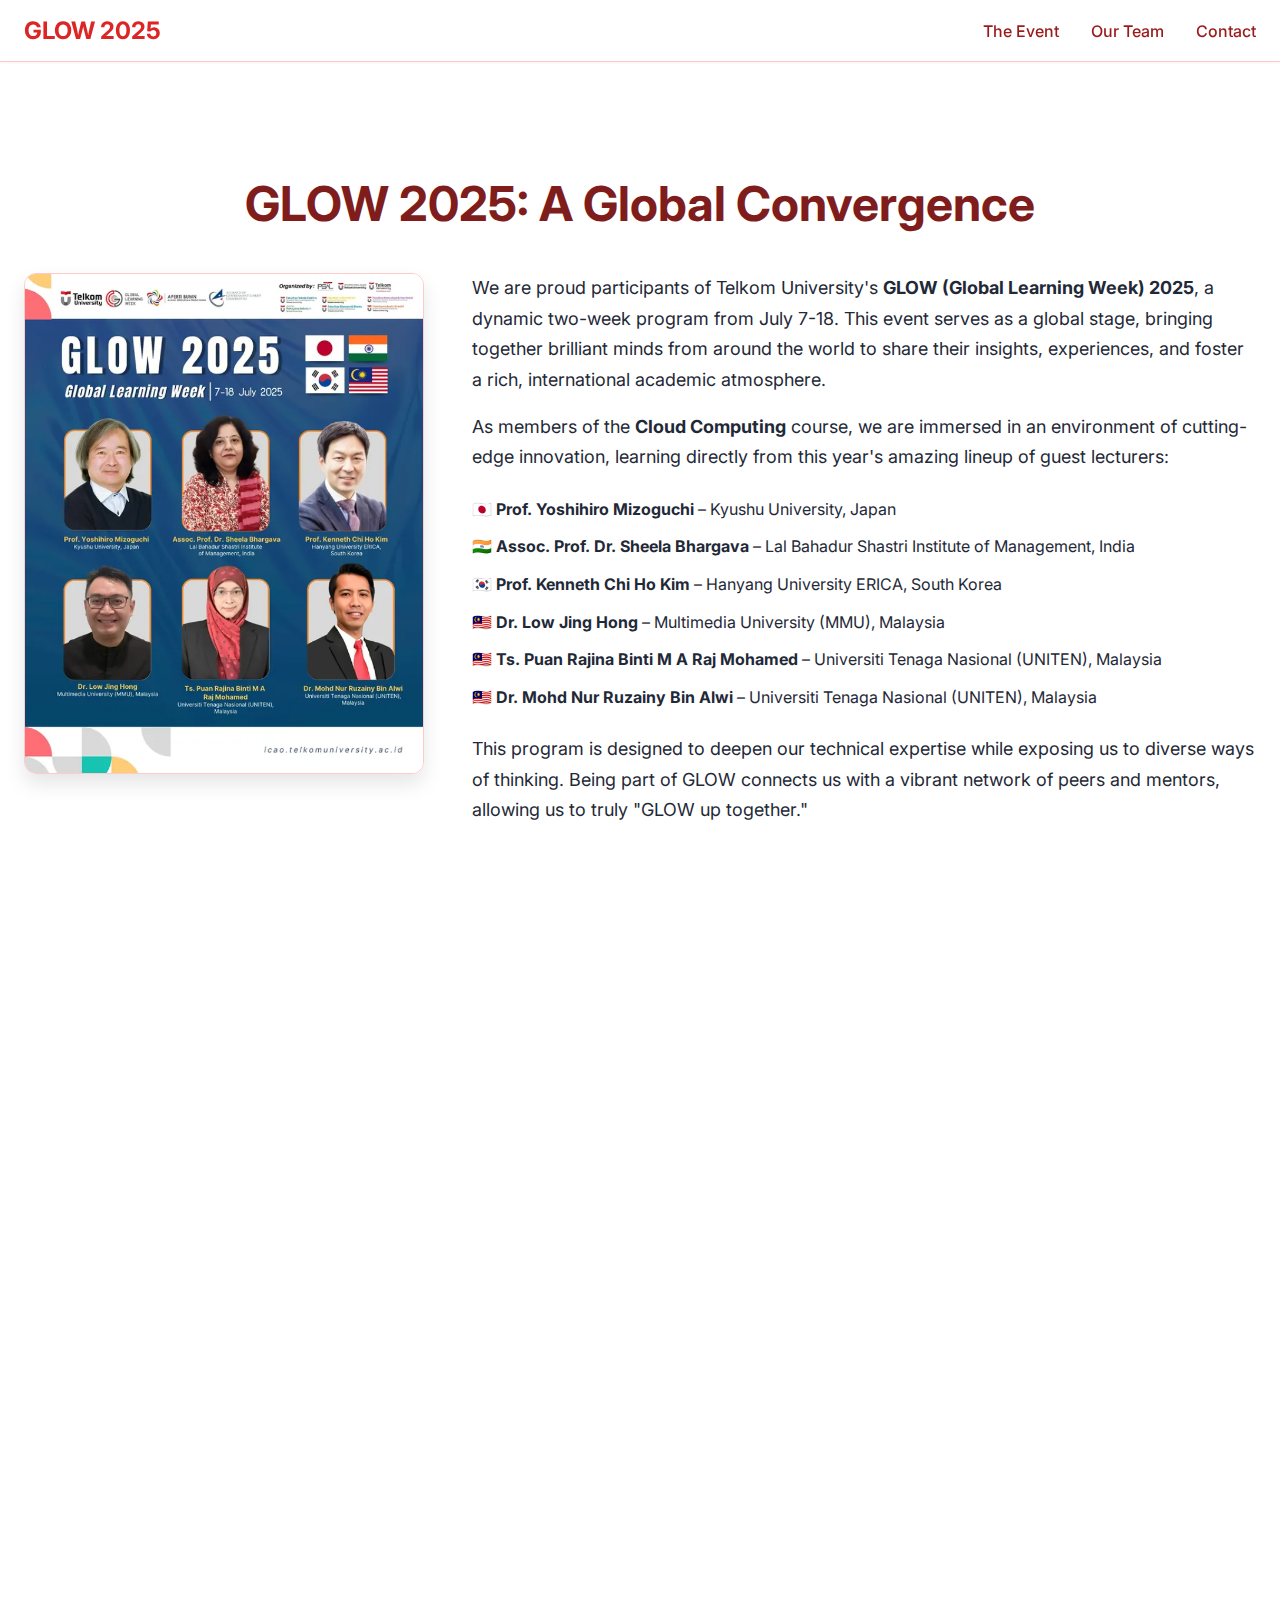
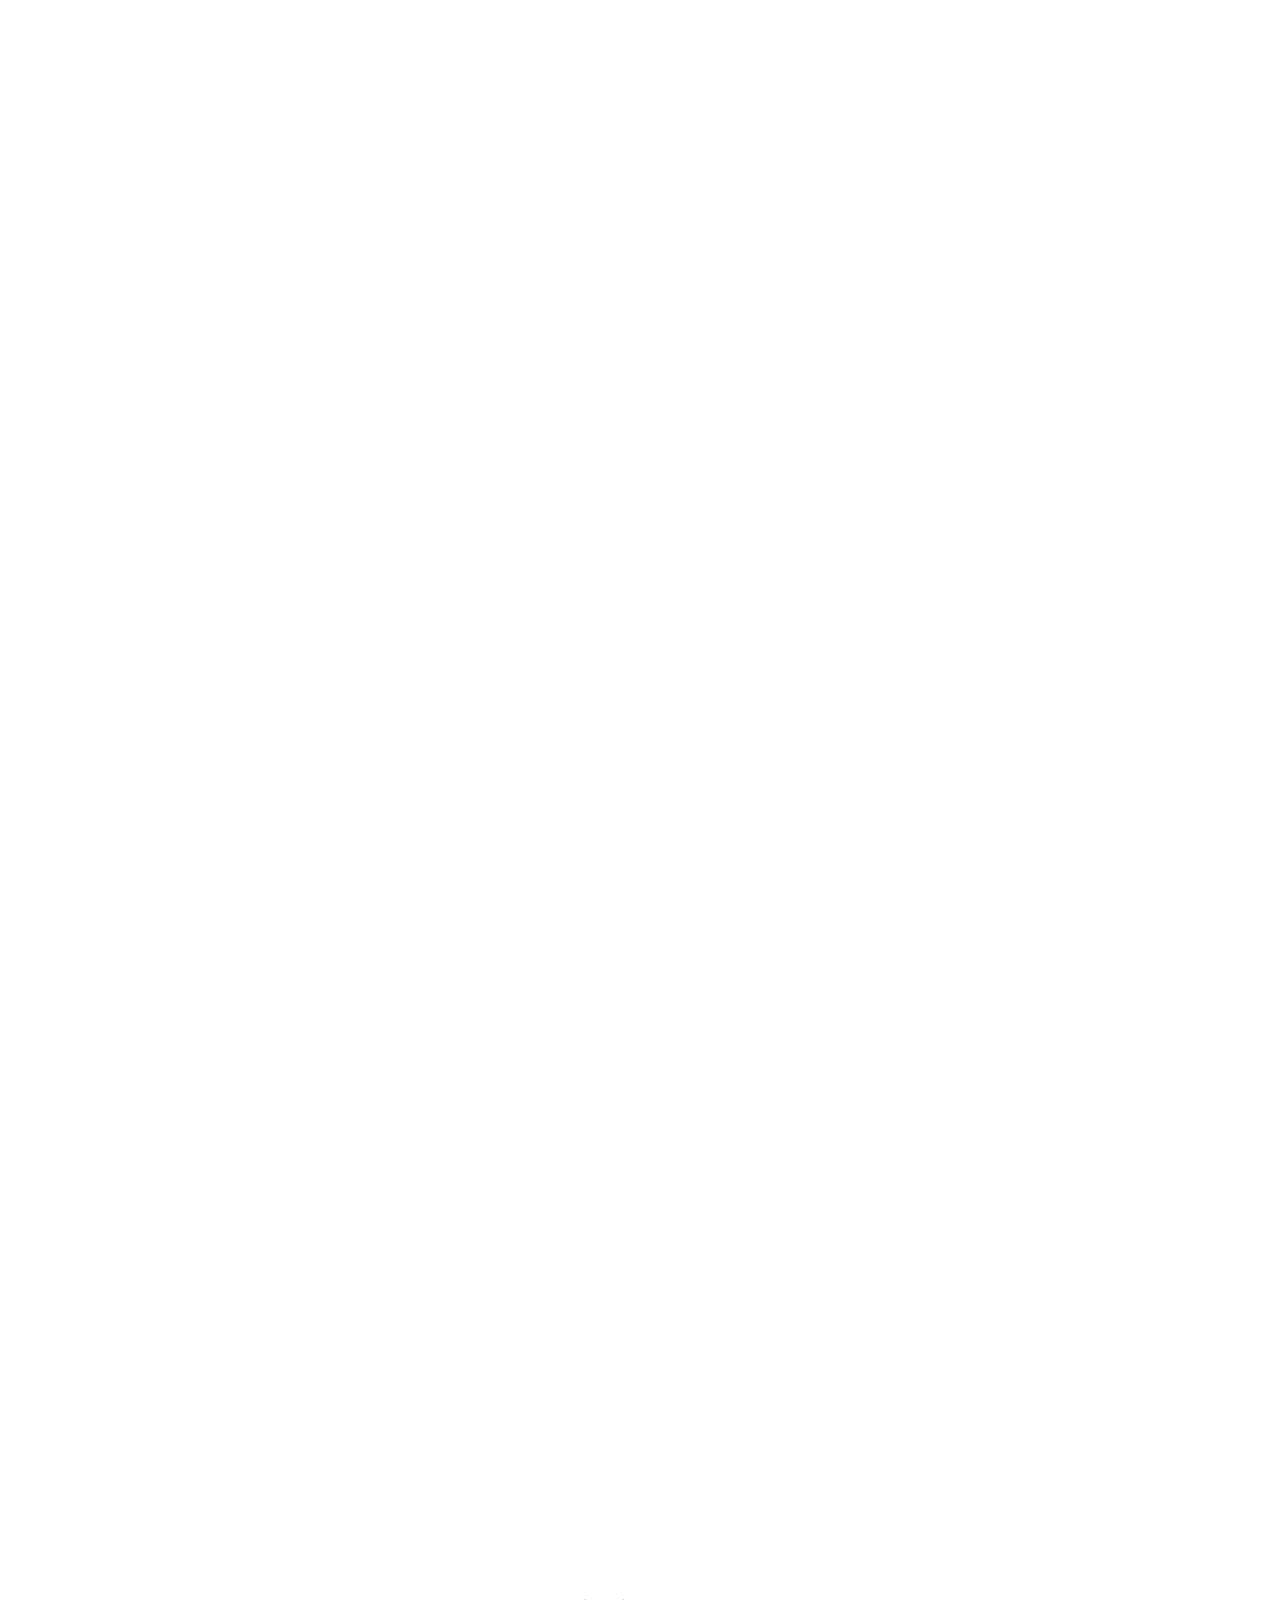
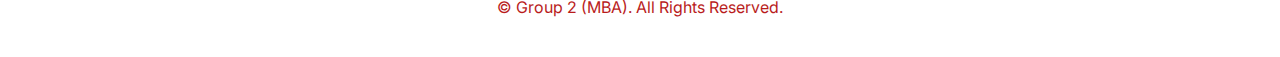
<file: index.html>
<!DOCTYPE html>
<html lang="en">
<head>
    <meta charset="UTF-8">
    <meta name="viewport" content="width=device-width, initial-scale=1.0">
    <title>Group 2 | GLOW 2025 Participants</title>
    
    <!-- Google Fonts: Inter -->
    <link rel="preconnect" href="https://fonts.googleapis.com">
    <link rel="preconnect" href="https://fonts.gstatic.com" crossorigin>
    <link href="https://fonts.googleapis.com/css2?family=Inter:wght@400;500;600;700&display=swap" rel="stylesheet">

    <!-- Custom Stylesheet -->
    <link rel="stylesheet" href="styles.css">
</head>
<body>

    <!-- Header & Navigation -->
    <header class="site-header">
        <nav class="container nav-container">
            <a href="#" class="logo">GLOW 2025</a>
            <ul class="nav-links">
                <li><a href="#event" class="nav-link">The Event</a></li>
                <li><a href="#team" class="nav-link">Our Team</a></li>
                <li><a href="#contact" class="nav-link">Contact</a></li>
            </ul>
        </nav>
    </header>

    <!-- Main Content -->
    <main class="container main-content">

        <!-- Event Section -->
        <section id="event" class="event-section fade-in-section">
            <h1 class="main-heading">GLOW 2025: A Global Convergence</h1>
            
            <div class="event-layout">
                <div class="event-poster-container">
                    <img src="lib/GLOW.png" alt="GLOW 2025 Poster" class="event-poster">
                </div>
                <div class="event-text">
                    <p>
                        We are proud participants of Telkom University's <strong>GLOW (Global Learning Week) 2025</strong>, a dynamic two-week program from July 7-18. This event serves as a global stage, bringing together brilliant minds from around the world to share their insights, experiences, and foster a rich, international academic atmosphere.
                    </p>
                    <p>
                        As members of the <strong>Cloud Computing</strong> course, we are immersed in an environment of cutting-edge innovation, learning directly from this year's amazing lineup of guest lecturers:
                    </p>
                    <ul class="lecturer-list">
                        <li>🇯🇵 <strong>Prof. Yoshihiro Mizoguchi</strong> – Kyushu University, Japan</li>
                        <li>🇮🇳 <strong>Assoc. Prof. Dr. Sheela Bhargava</strong> – Lal Bahadur Shastri Institute of Management, India</li>
                        <li>🇰🇷 <strong>Prof. Kenneth Chi Ho Kim</strong> – Hanyang University ERICA, South Korea</li>
                        <li>🇲🇾 <strong>Dr. Low Jing Hong</strong> – Multimedia University (MMU), Malaysia</li>
                        <li>🇲🇾 <strong>Ts. Puan Rajina Binti M A Raj Mohamed</strong> – Universiti Tenaga Nasional (UNITEN), Malaysia</li>
                        <li>🇲🇾 <strong>Dr. Mohd Nur Ruzainy Bin Alwi</strong> – Universiti Tenaga Nasional (UNITEN), Malaysia</li>
                    </ul>
                    <p>
                        This program is designed to deepen our technical expertise while exposing us to diverse ways of thinking. Being part of GLOW connects us with a vibrant network of peers and mentors, allowing us to truly "GLOW up together."
                    </p>
                </div>
            </div>
        </section>

        <!-- Bridging Section -->
        <section class="bridge-section fade-in-section">
            <h2 class="bridge-heading">Forging Connections Across Cultures</h2>
            <p>This event is more than just an academic program; it's a platform that has enabled us to forge meaningful cross-cultural connections. It is in this spirit of global collaboration that our team was formed. Meet the members who are turning shared knowledge into collective action.</p>
        </section>

        <!-- Team Section -->
        <section id="team" class="team-section fade-in-section">
            <h2 class="section-heading">Group 2 Members!</h2>
            
            <div class="team-grid">
                
                <!-- Member 1 Card -->
                <div class="team-card">
                    <img src="lib/Mitch.jpg" alt="Mitchel Affandi" class="member-photo">
                    <h3 class="member-name">Mitchel Affandi</h3>
                    <p class="member-title">Backend Developer</p>
                    
                    <div class="card-section">
                        <h4 class="card-subheading">Education</h4>
                        <p class="card-text"><strong>B.E. in Telecommunication Engineering</strong><br>Telkom University (2023 - now)</p>
                    </div>

                    <div class="card-section">
                        <h4 class="card-subheading">Experience</h4>
                        <p class="card-text"><strong>Backend Developer</strong> at BiruLangit<br><span class="text-sm">2 years - Specialized in Backend Development and Databases Integration.</span></p>
                    </div>
                    
                    <a href="https://drive.google.com/file/d/1heiyxq5bs8Tuw9cf-GJFBpcIwPPc2WoI/view?usp=sharing" target="_blank" rel="noopener noreferrer" class="resume-button">Download Resume</a>
                </div>

                <!-- Member 2 Card -->
                <div class="team-card">
                    <img src="lib/Bagas.jpg" alt="Bagas Wisesa" class="member-photo">
                    <h3 class="member-name">Bagas Wisesa</h3>
                    <p class="member-title">GIS Engineer</p>
                    
                    <div class="card-section">
                        <h4 class="card-subheading">Education</h4>
                        <p class="card-text"><strong>B.E. in Telecommunication Engineering</strong><br>Telkom University (2023 - now)</p>
                    </div>

                    <div class="card-section">
                        <h4 class="card-subheading">Experience</h4>
                        <p class="card-text"><strong>GIS Engineer</strong> at MBC Lab<br><span class="text-sm">1 year - working in the following sectors: Mapping & Navigation (providing smartphone integration and location tagging in photography)</span></p>
                    </div>

                    <a href="https://drive.google.com/file/d/15afduEIUY2tb2IAAAsm5tOXpNkGiRXly/view?usp=sharing" target="_blank" rel="noopener noreferrer" class="resume-button">Download Resume</a>
                </div>

                <!-- Member 3 Card -->
                <div class="team-card">
                    <img src="lib/Andy.jpg" alt="Andy Ajeng" class="member-photo">
                    <h3 class="member-name">Andy Ajeng</h3>
                    <p class="member-title">Game Developer</p>
                    
                    <div class="card-section">
                        <h4 class="card-subheading">Education</h4>
                        <p class="card-text"><strong>B.E. in Software Engineering</strong><br>i-CATS University College (2024 - now)</p>
                    </div>

                    <div class="card-section">
                        <h4 class="card-subheading">Experience</h4>
                        <p class="card-text"><strong>Game Developer</strong> self-employed<br><span class="text-sm">4 years - Expertise in LUA Programming Language and 3D Modeling.</span></p>
                    </div>

                    <a href="https://drive.google.com/file/d/1wdwOLtY7c1-uSw4P0sQdtAgwANpm_7aA/view?usp=sharing" target="_blank" rel="noopener noreferrer" class="resume-button">Download Resume</a>
                </div>
            </div>
        </section>

        <!-- Contact Section -->
        <section id="contact" class="contact-section fade-in-section">
            <h2 class="section-heading">Need to know more about us?</h2>
            <p class="sub-heading">
                We're always open to discussing new projects, creative ideas, or opportunities to be part of an event. Feel free to reach out to us individually.
            </p>
            <div class="contact-info">
                <div class="contact-person">
                    <h4>Mitchel Affandi</h4>
                    <a href="mailto:mitch.affandi22@gmail.com" class="contact-link">mitch.affandi22@gmail.com</a>
                    <a href="https://www.instagram.com/mtchffnd/" target="_blank" rel="noopener noreferrer" class="social-link">
                        <svg class="social-icon" xmlns="http://www.w3.org/2000/svg" viewBox="0 0 24 24" fill="currentColor"><path d="M12 2.163c3.204 0 3.584.012 4.85.07 3.252.148 4.771 1.691 4.919 4.919.058 1.265.069 1.645.069 4.85s-.011 3.584-.069 4.85c-.149 3.225-1.664 4.771-4.919 4.919-1.266.058-1.644.069-4.85.069s-3.584-.011-4.85-.069c-3.252-.149-4.771-1.664-4.919-4.919-.058-1.265-.069-1.644-.069-4.85s.011-3.584.069-4.85c.149-3.225 1.664-4.771 4.919-4.919C8.416 2.175 8.796 2.163 12 2.163zm0 1.44c-3.117 0-3.483.01-4.713.067-2.625.12-3.993 1.492-4.112 4.112-.057 1.23-.066 1.59-.066 4.63s.009 3.4.066 4.63c.12 2.625 1.492 3.993 4.112 4.112 1.23.057 1.59.066 4.713.066s3.4-.009 4.63-.066c2.625-.12 3.993-1.492 4.112-4.112.057-1.23.066-1.59.066-4.63s-.009-3.4-.066-4.63c-.12-2.625-1.492-3.993-4.112-4.112-1.23-.057-1.59-.066-4.63-.066zM12 6.865a5.135 5.135 0 100 10.27 5.135 5.135 0 000-10.27zm0 8.87a3.735 3.735 0 110-7.47 3.735 3.735 0 010 7.47zM18.365 5.865a1.44 1.44 0 100 2.88 1.44 1.44 0 000-2.88z"/></svg>
                        @mtchffnd
                    </a>
                </div>
                <div class="contact-person">
                    <h4>Bagas Wisesa</h4>
                    <a href="mailto:mahardawisesa@gmail.com" class="contact-link">mahardawisesa@gmail.com</a>
                    <a href="https://www.instagram.com/bagasmaharda/" target="_blank" rel="noopener noreferrer" class="social-link">
                        <svg class="social-icon" xmlns="http://www.w3.org/2000/svg" viewBox="0 0 24 24" fill="currentColor"><path d="M12 2.163c3.204 0 3.584.012 4.85.07 3.252.148 4.771 1.691 4.919 4.919.058 1.265.069 1.645.069 4.85s-.011 3.584-.069 4.85c-.149 3.225-1.664 4.771-4.919 4.919-1.266.058-1.644.069-4.85.069s-3.584-.011-4.85-.069c-3.252-.149-4.771-1.664-4.919-4.919-.058-1.265-.069-1.644-.069-4.85s.011-3.584.069-4.85c.149-3.225 1.664-4.771 4.919-4.919C8.416 2.175 8.796 2.163 12 2.163zm0 1.44c-3.117 0-3.483.01-4.713.067-2.625.12-3.993 1.492-4.112 4.112-.057 1.23-.066 1.59-.066 4.63s.009 3.4.066 4.63c.12 2.625 1.492 3.993 4.112 4.112 1.23.057 1.59.066 4.713.066s3.4-.009 4.63-.066c2.625-.12 3.993-1.492 4.112-4.112.057-1.23.066-1.59.066-4.63s-.009-3.4-.066-4.63c-.12-2.625-1.492-3.993-4.112-4.112-1.23-.057-1.59-.066-4.63-.066zM12 6.865a5.135 5.135 0 100 10.27 5.135 5.135 0 000-10.27zm0 8.87a3.735 3.735 0 110-7.47 3.735 3.735 0 010 7.47zM18.365 5.865a1.44 1.44 0 100 2.88 1.44 1.44 0 000-2.88z"/></svg>
                        @bagasmaharda
                    </a>
                </div>
                <div class="contact-person">
                    <h4>Andy Ajeng</h4>
                    <a href="mailto:andyaj2003@gmail.com" class="contact-link">andyaj2003@gmail.com</a>
                    <a href="https://www.instagram.com/it._.andy/" target="_blank" rel="noopener noreferrer" class="social-link">
                        <svg class="social-icon" xmlns="http://www.w3.org/2000/svg" viewBox="0 0 24 24" fill="currentColor"><path d="M12 2.163c3.204 0 3.584.012 4.85.07 3.252.148 4.771 1.691 4.919 4.919.058 1.265.069 1.645.069 4.85s-.011 3.584-.069 4.85c-.149 3.225-1.664 4.771-4.919 4.919-1.266.058-1.644.069-4.85.069s-3.584-.011-4.85-.069c-3.252-.149-4.771-1.664-4.919-4.919-.058-1.265-.069-1.644-.069-4.85s.011-3.584.069-4.85c.149-3.225 1.664-4.771 4.919-4.919C8.416 2.175 8.796 2.163 12 2.163zm0 1.44c-3.117 0-3.483.01-4.713.067-2.625.12-3.993 1.492-4.112 4.112-.057 1.23-.066 1.59-.066 4.63s.009 3.4.066 4.63c.12 2.625 1.492 3.993 4.112 4.112 1.23.057 1.59.066 4.713.066s3.4-.009 4.63-.066c2.625-.12 3.993-1.492 4.112-4.112.057-1.23.066-1.59.066-4.63s-.009-3.4-.066-4.63c-.12-2.625-1.492-3.993-4.112-4.112-1.23-.057-1.59-.066-4.63-.066zM12 6.865a5.135 5.135 0 100 10.27 5.135 5.135 0 000-10.27zm0 8.87a3.735 3.735 0 110-7.47 3.735 3.735 0 010 7.47zM18.365 5.865a1.44 1.44 0 100 2.88 1.44 1.44 0 000-2.88z"/></svg>
                        @it._.andy
                    </a>
                </div>
            </div>
        </section>

    </main>

    <!-- Footer -->
    <footer class="site-footer">
        <div class="container footer-content">
            <p>&copy; Group 2 (MBA). All Rights Reserved.</p>
        </div>
    </footer>

    <!-- Custom Script -->
    <script src="script.js" defer></script>

</body>
</html>
</file>
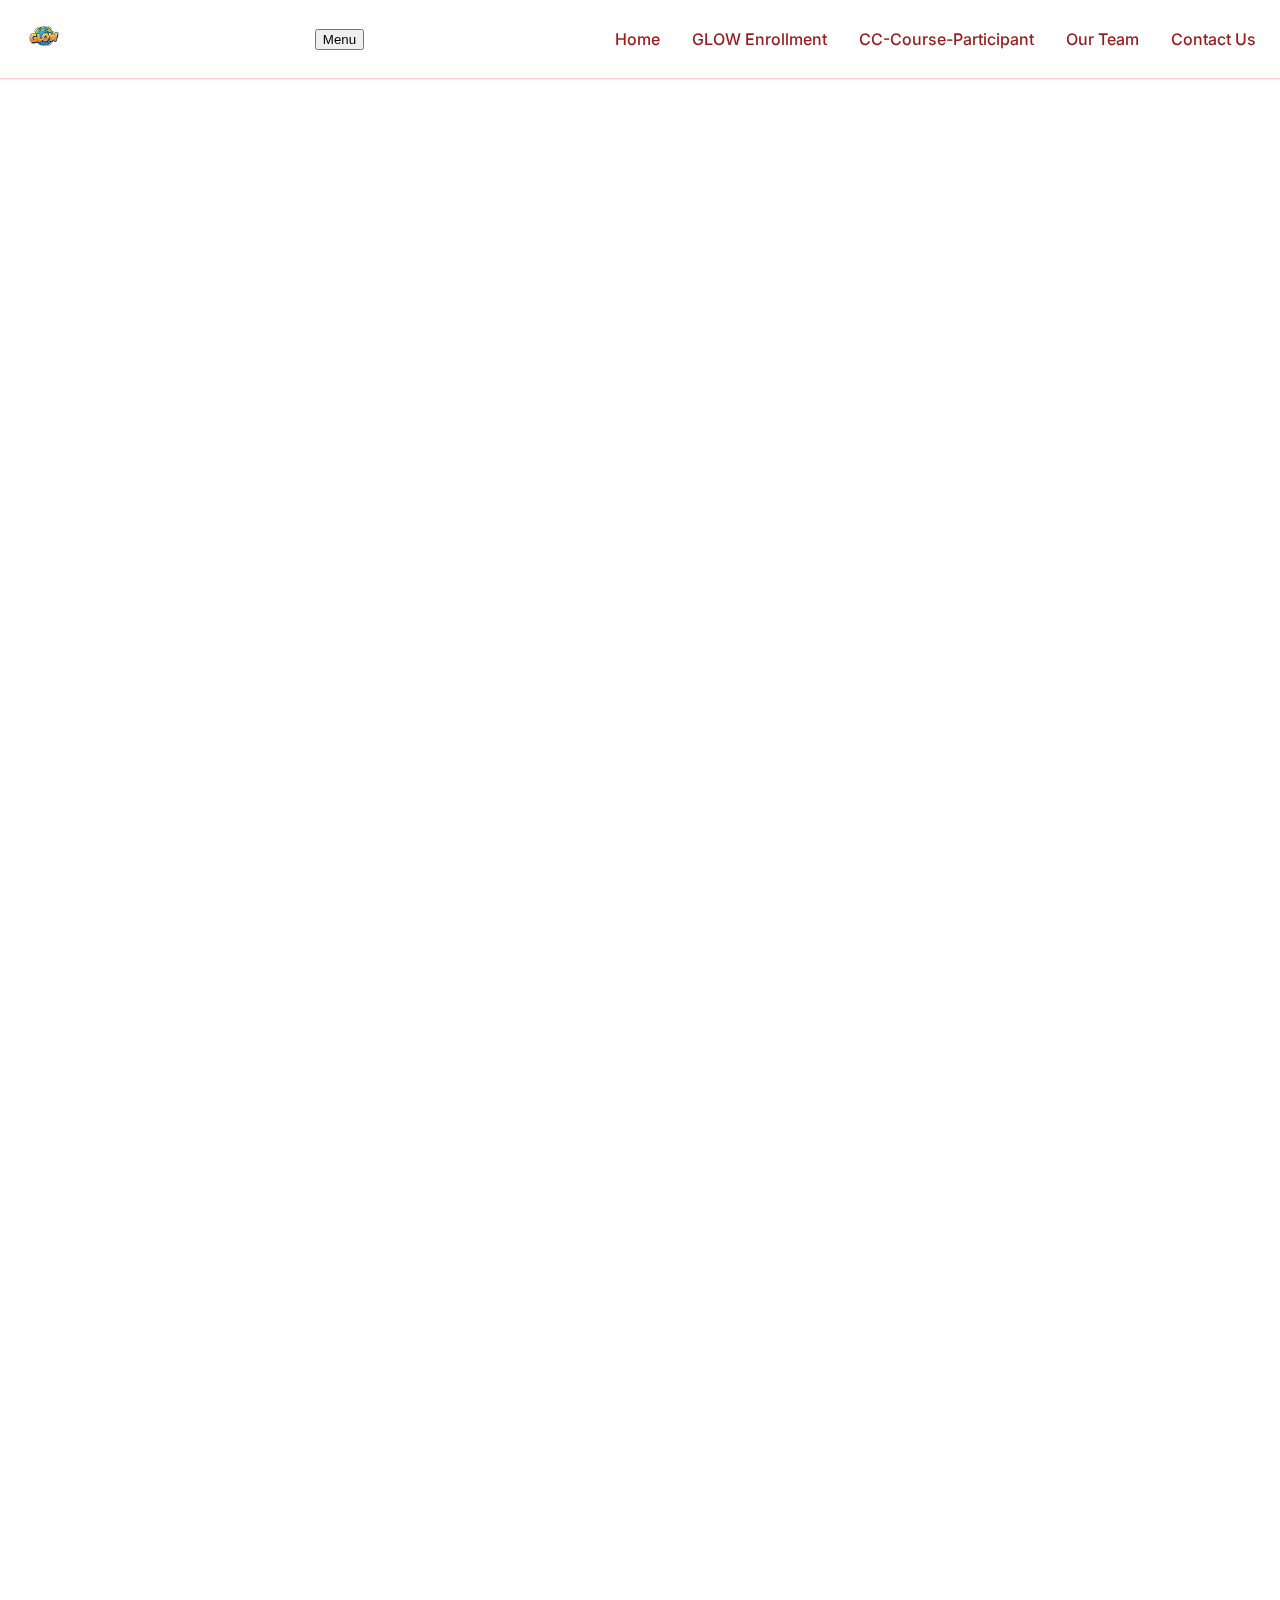
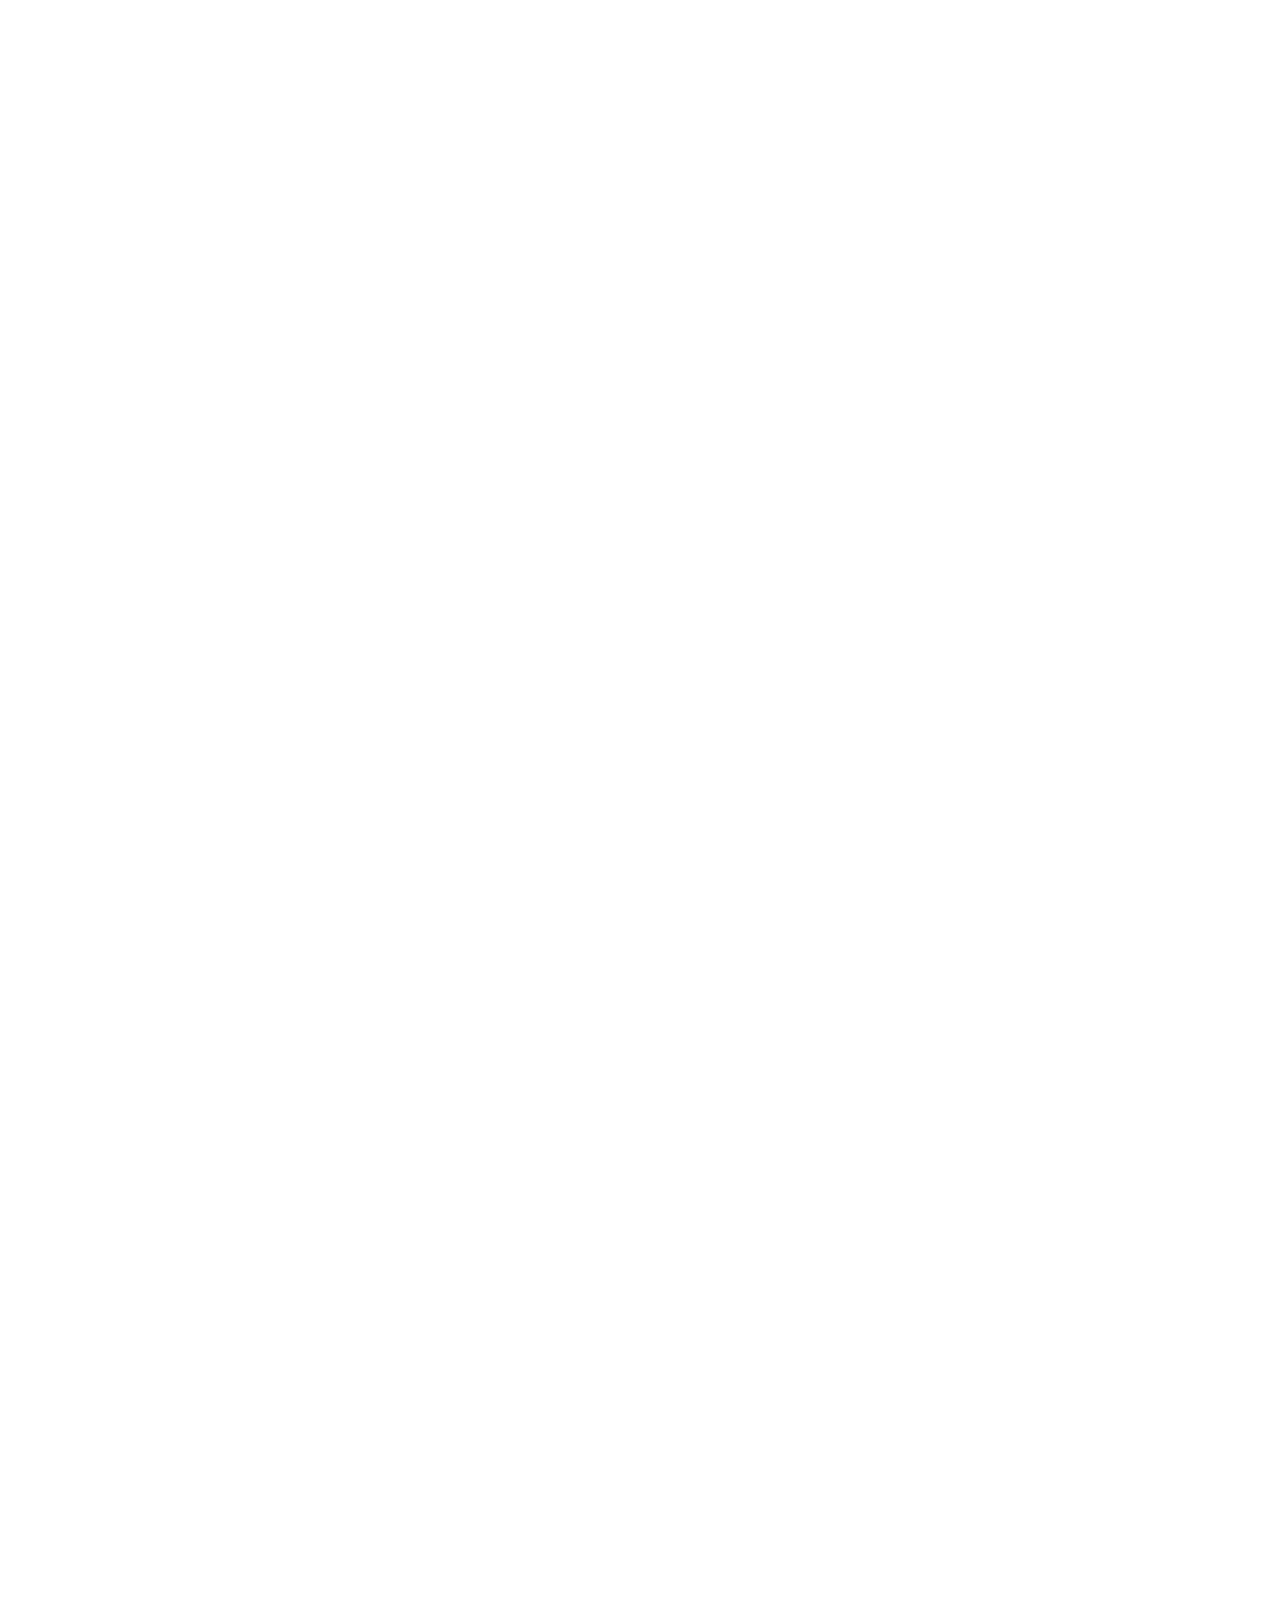
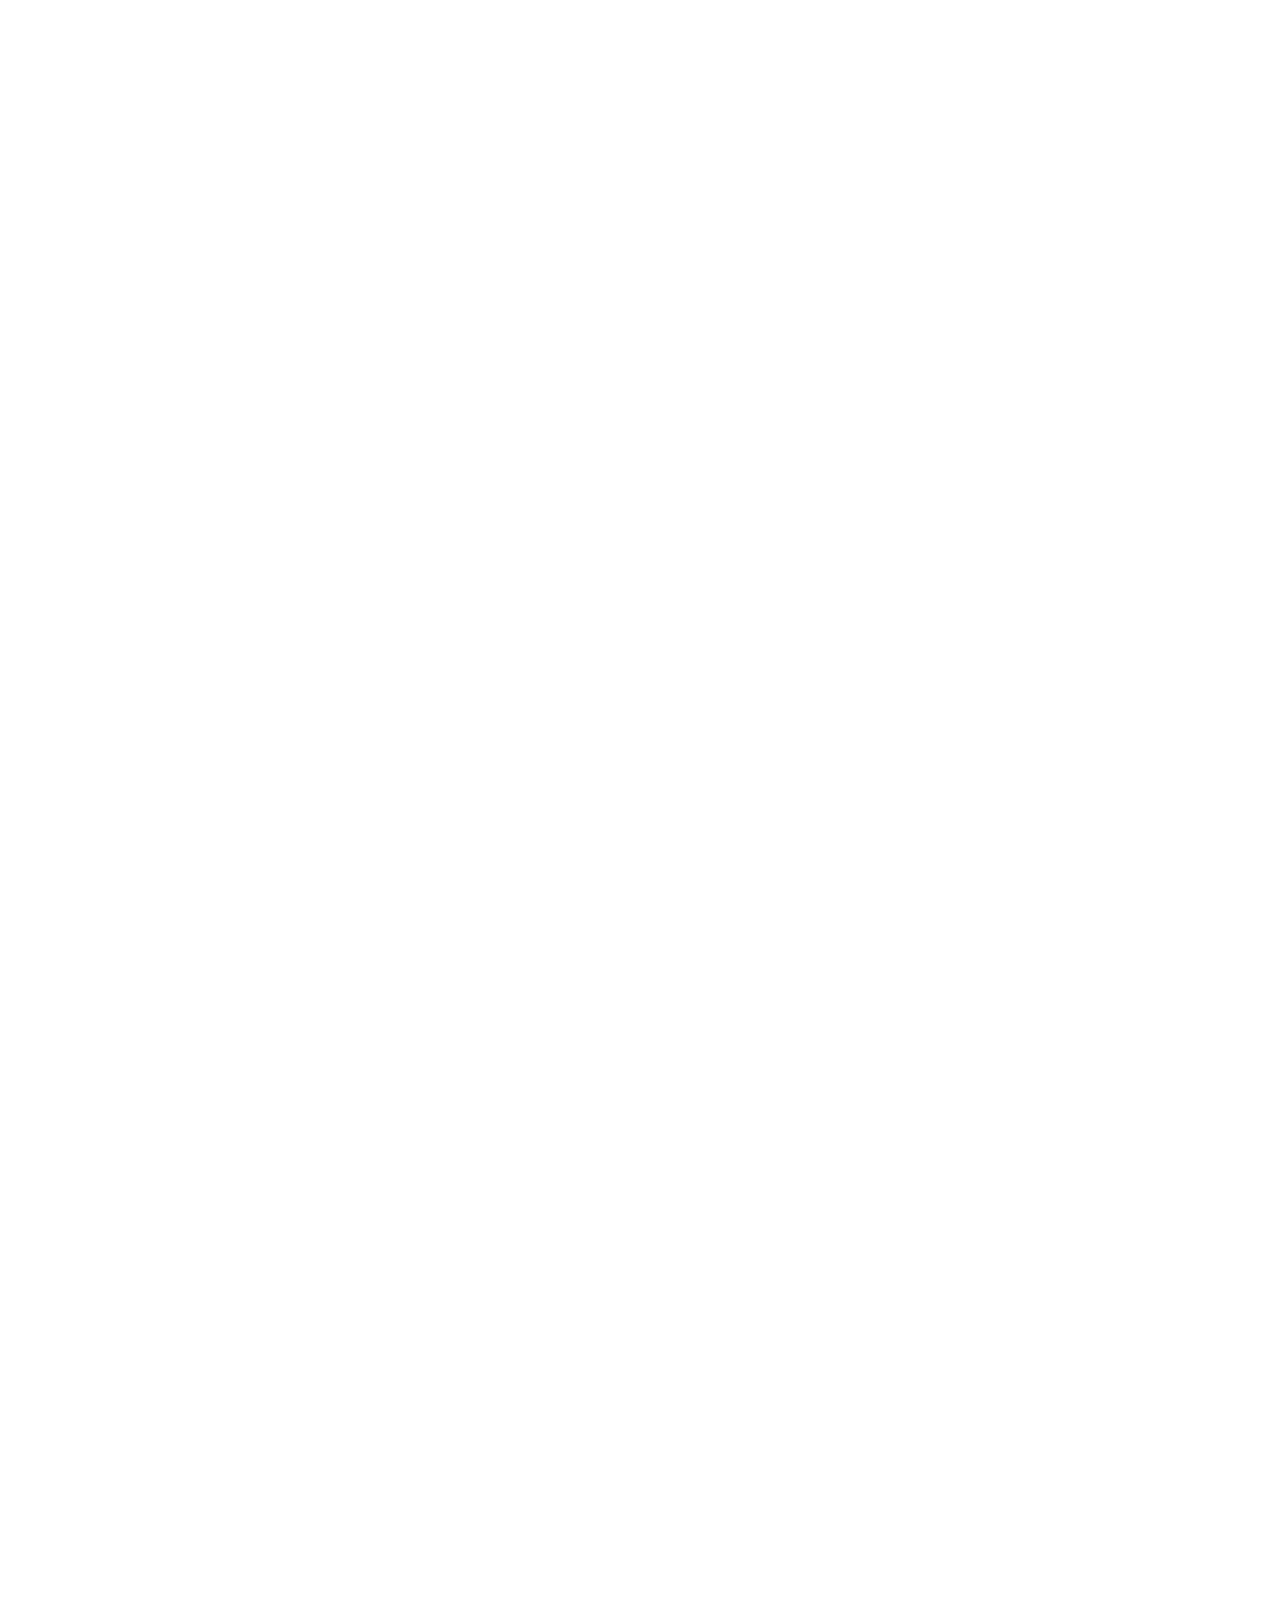
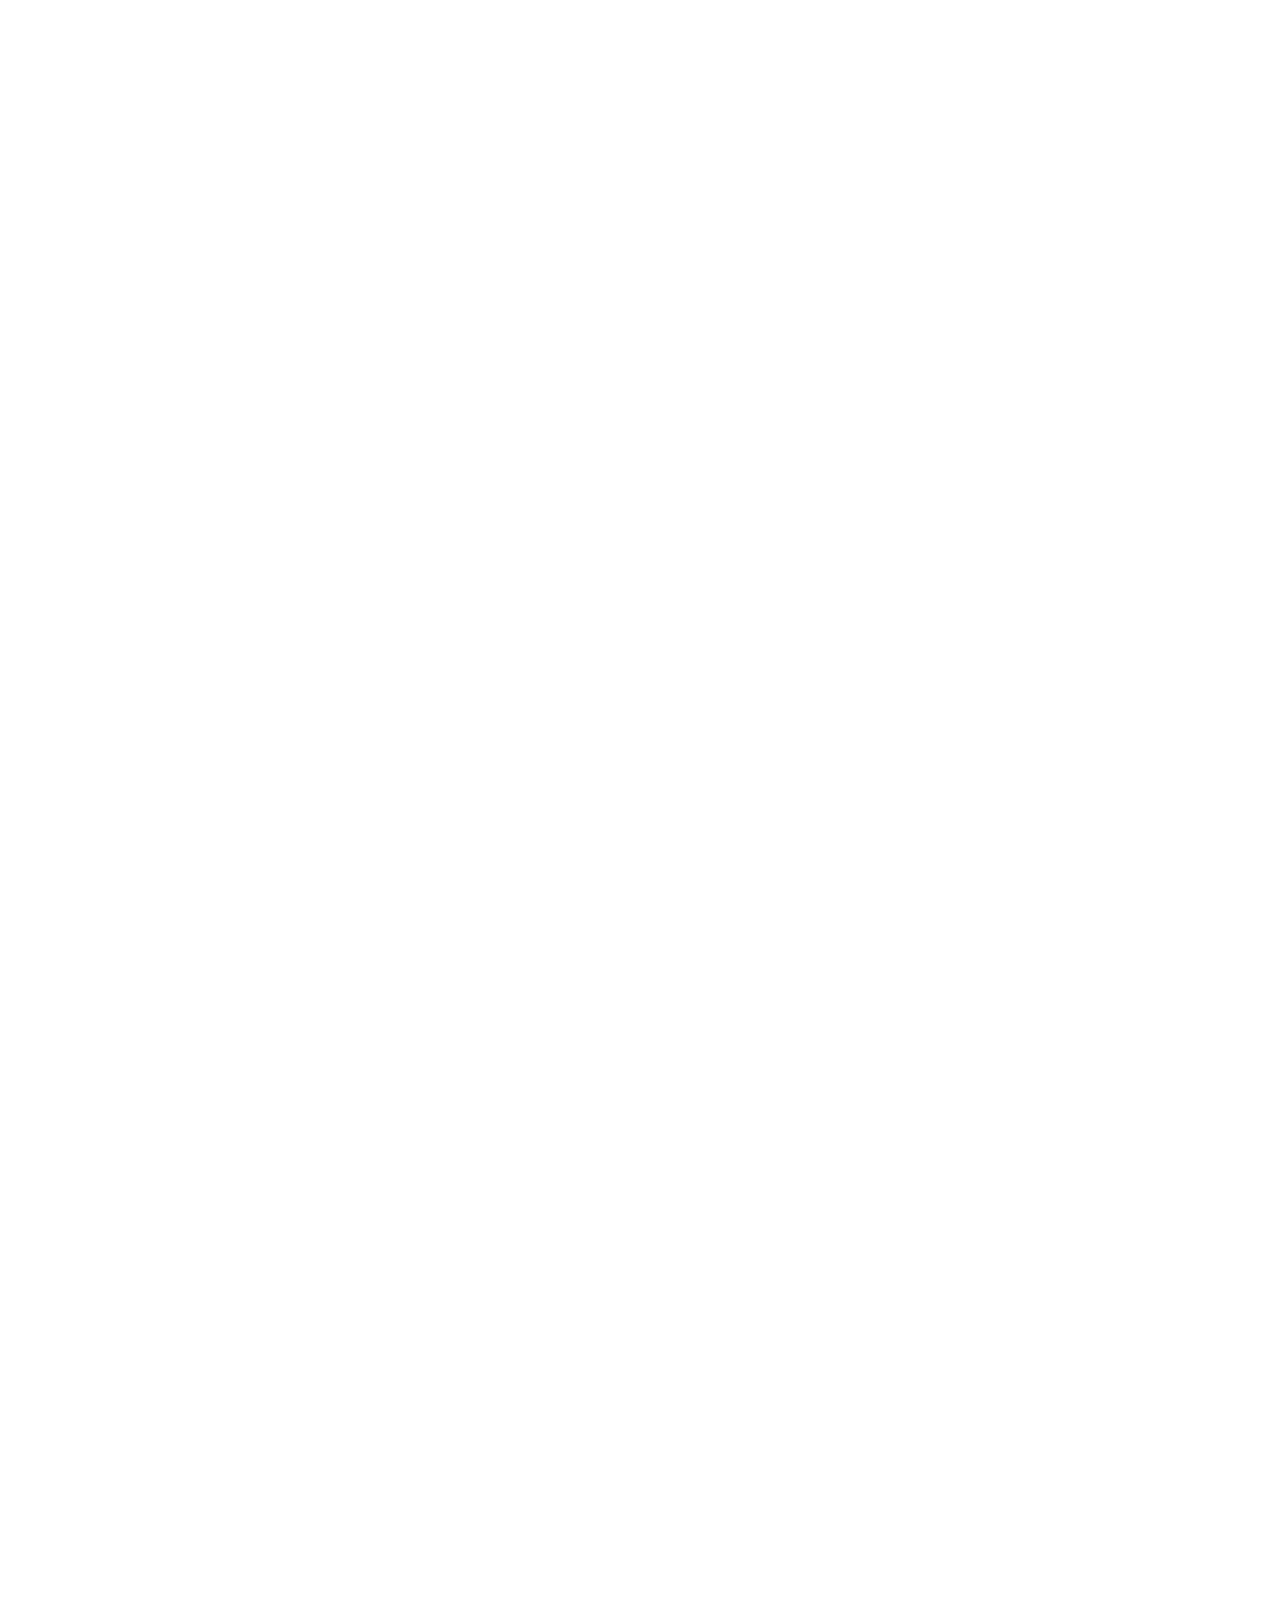
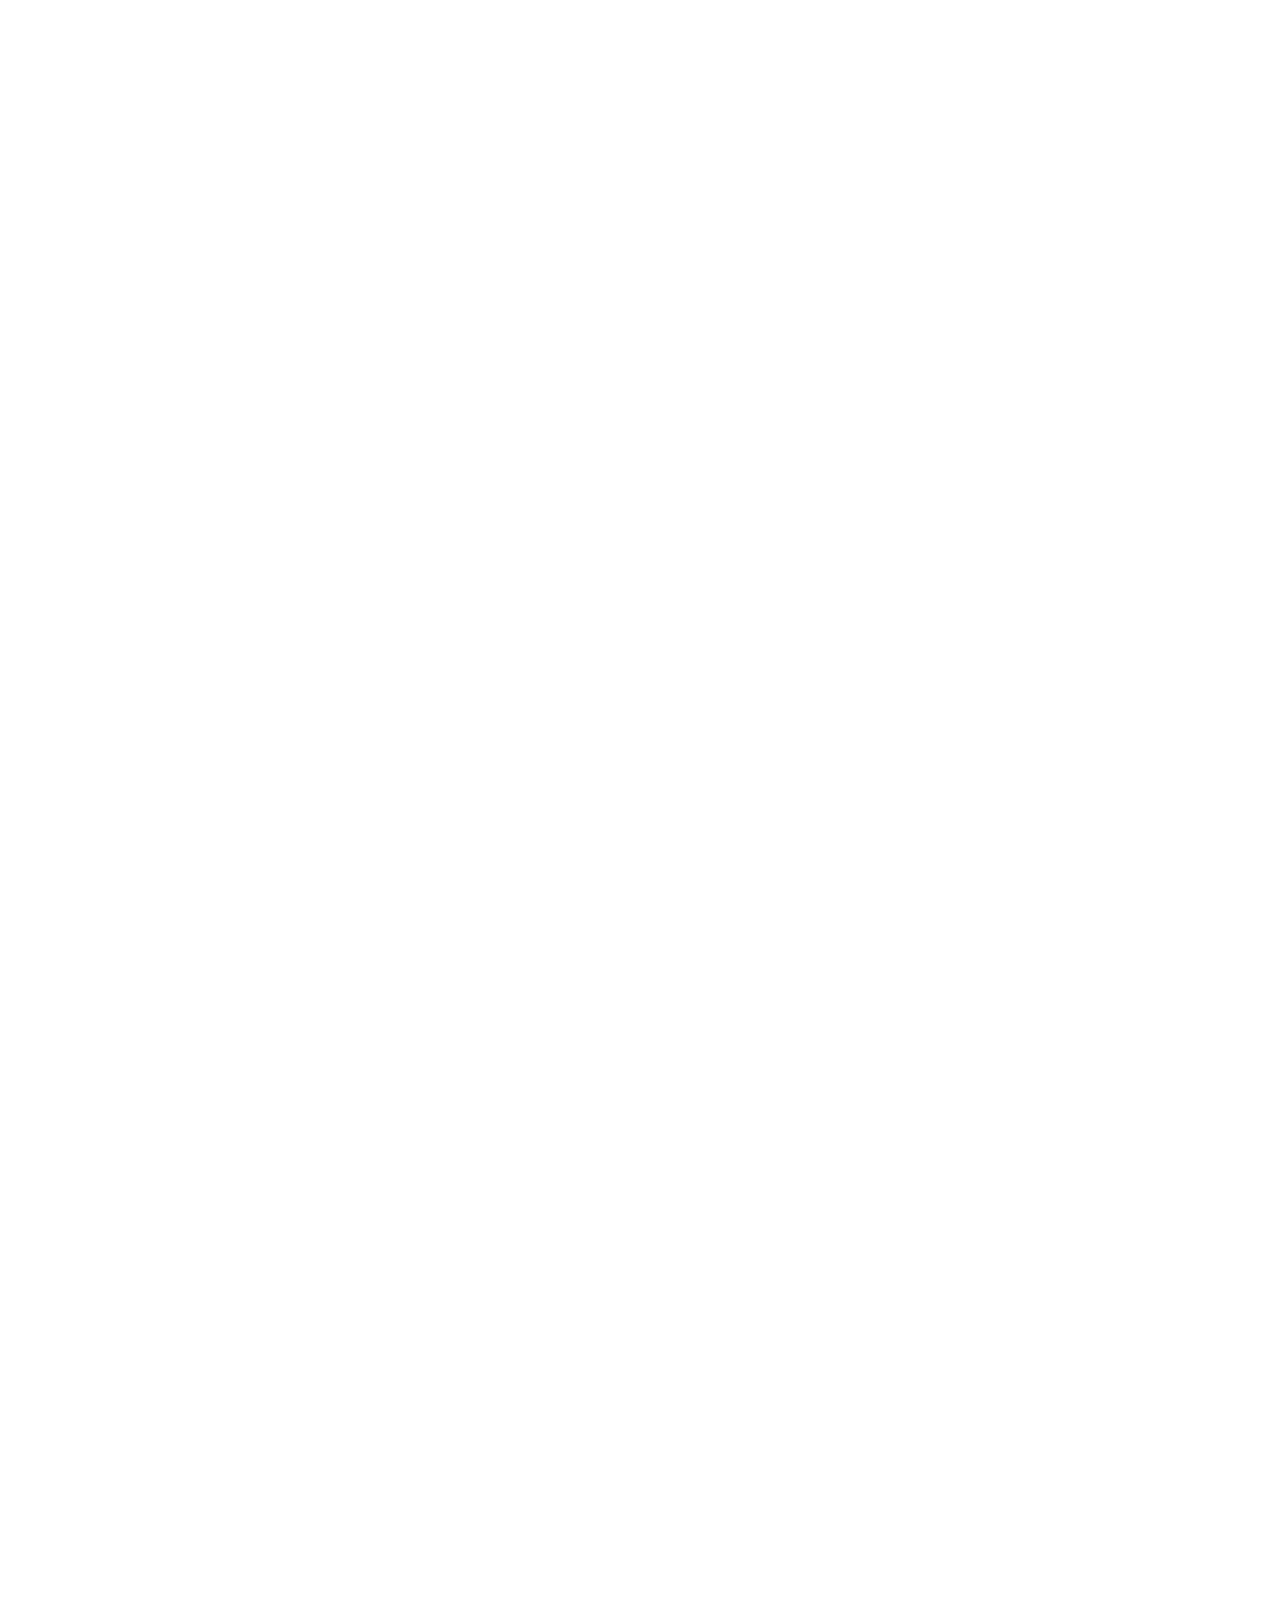
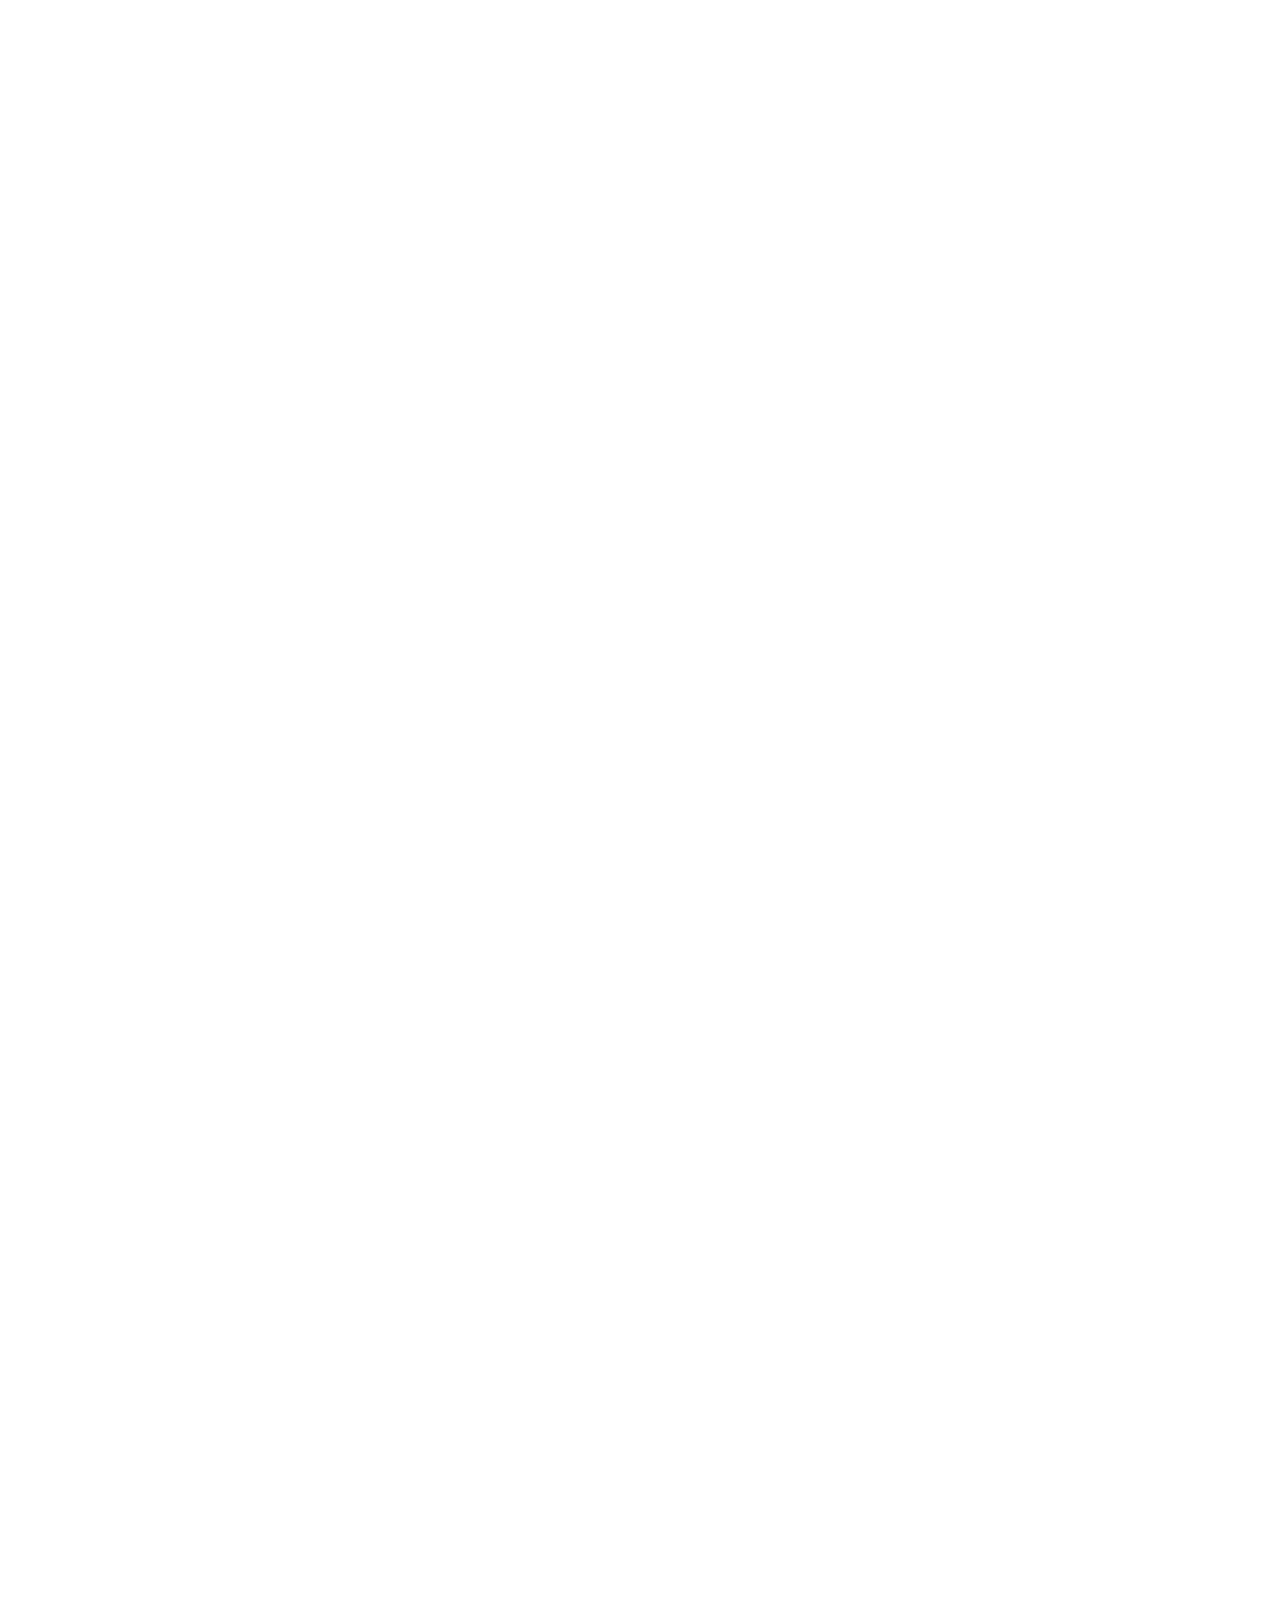
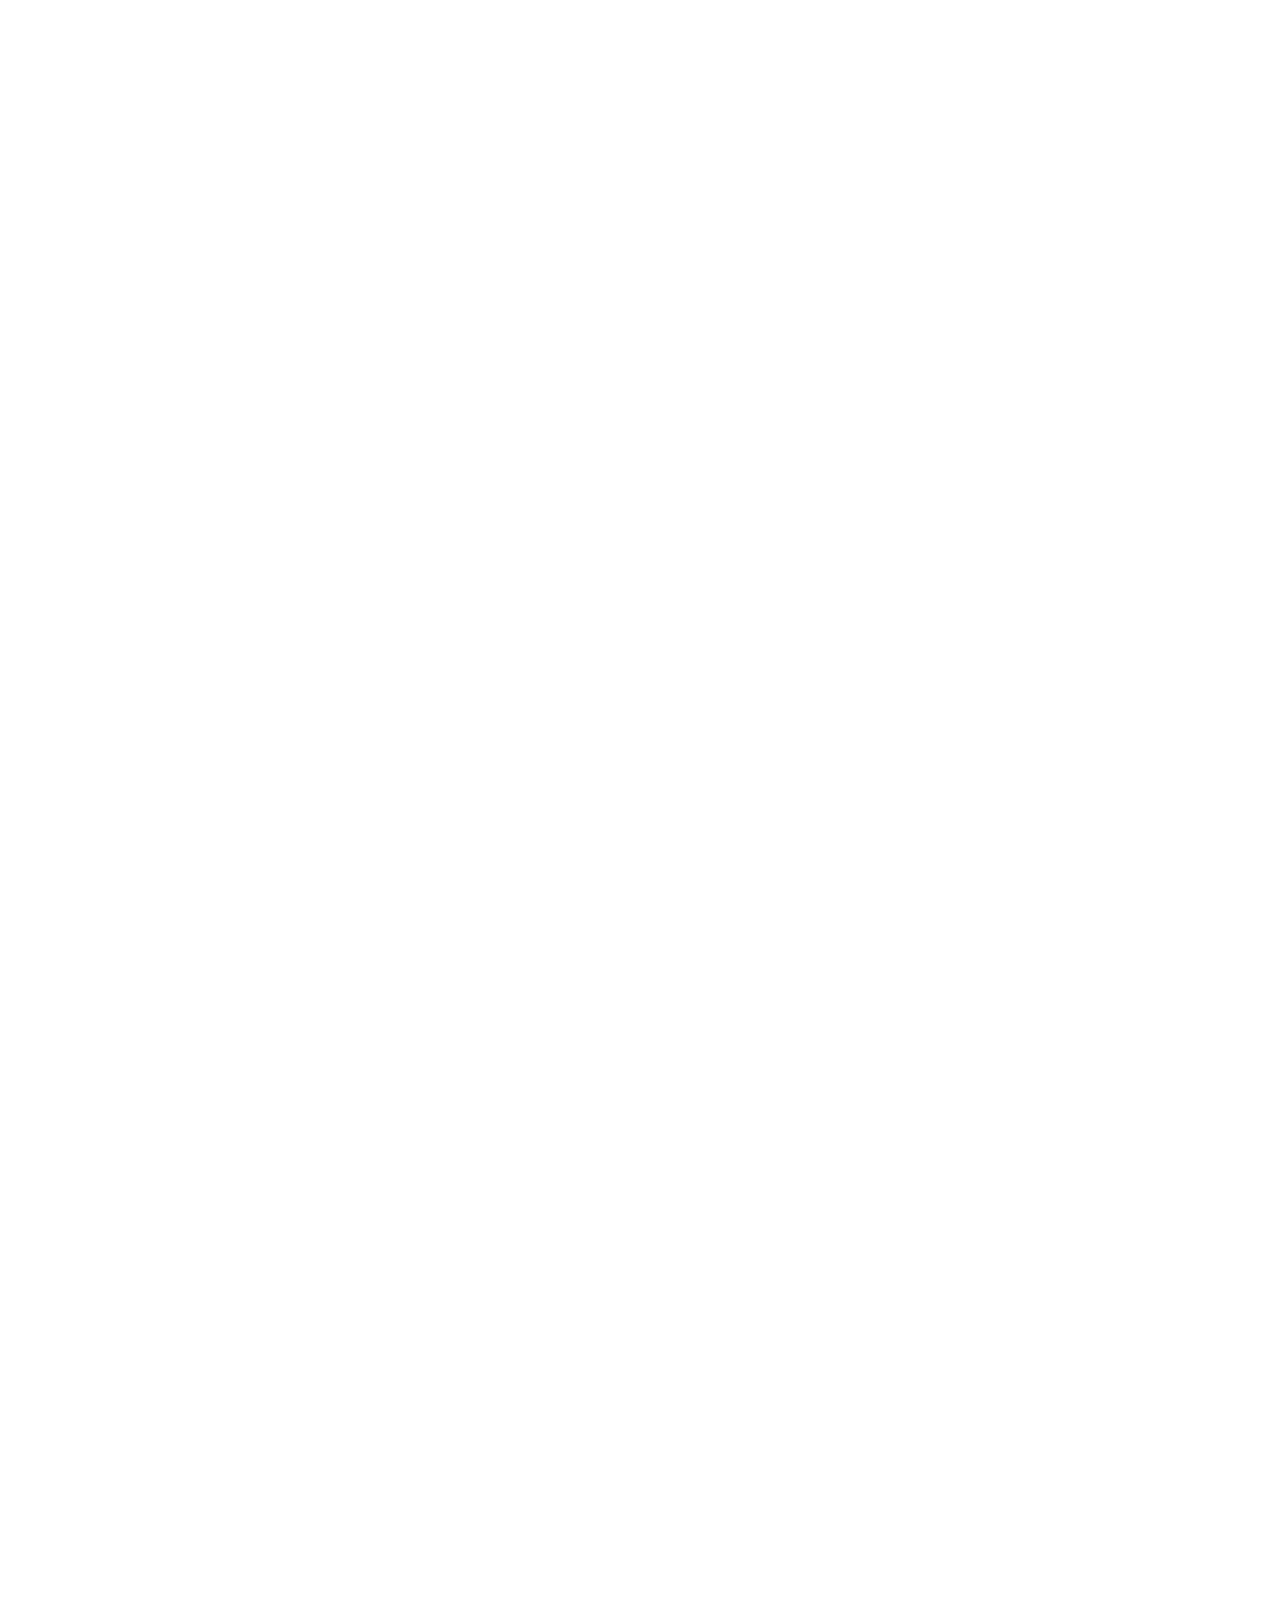
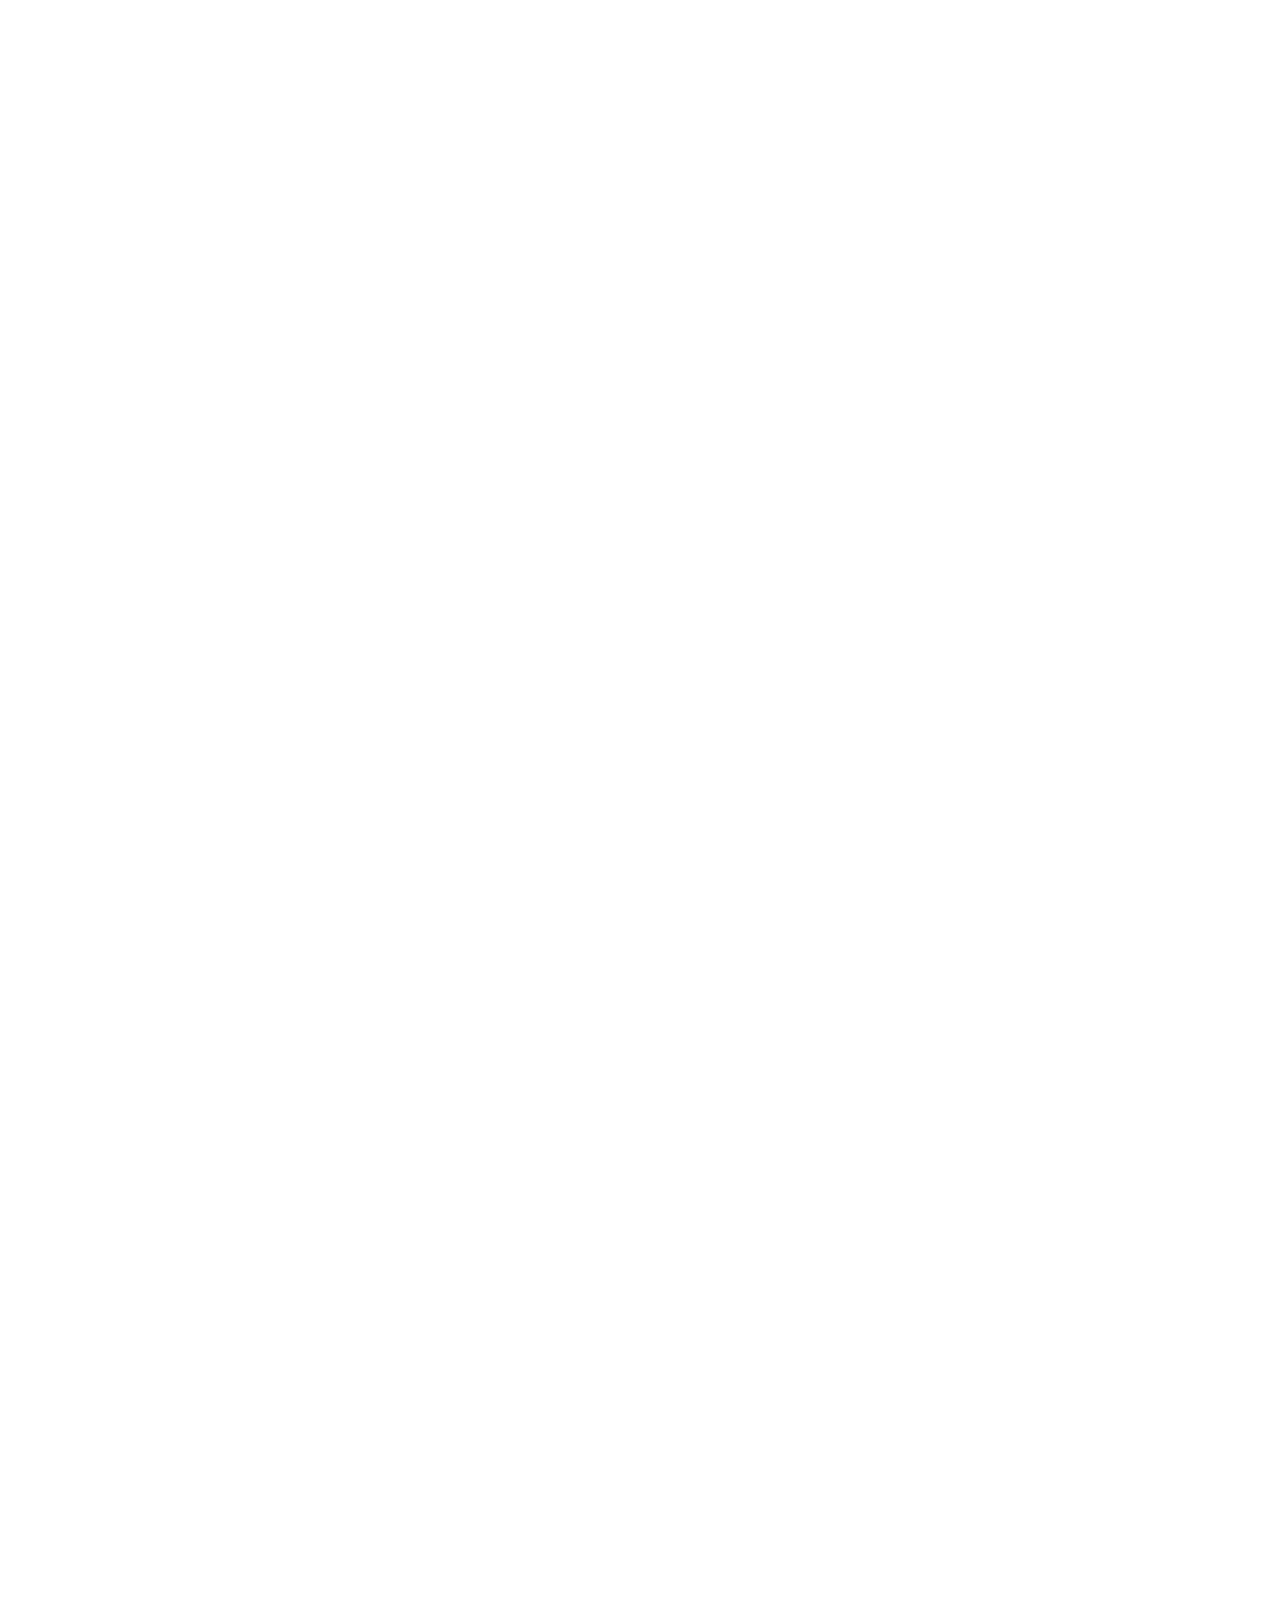
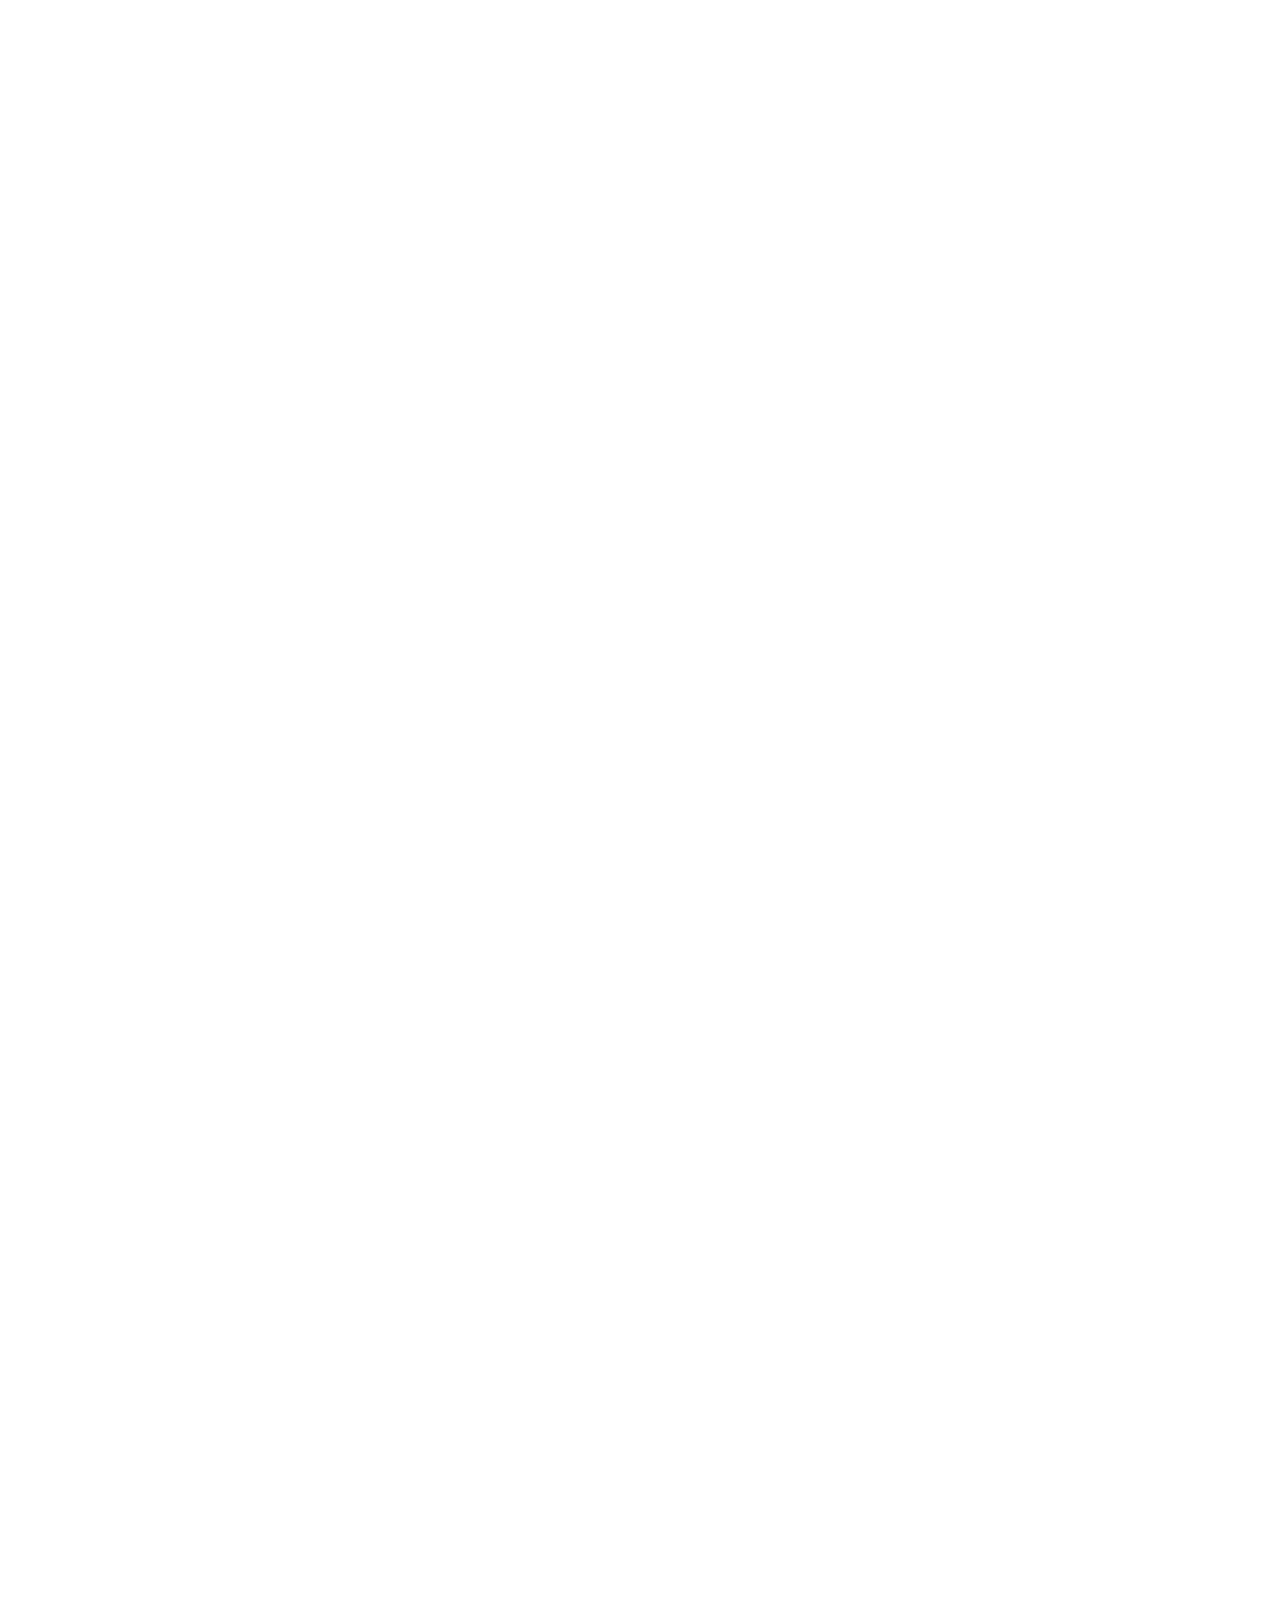
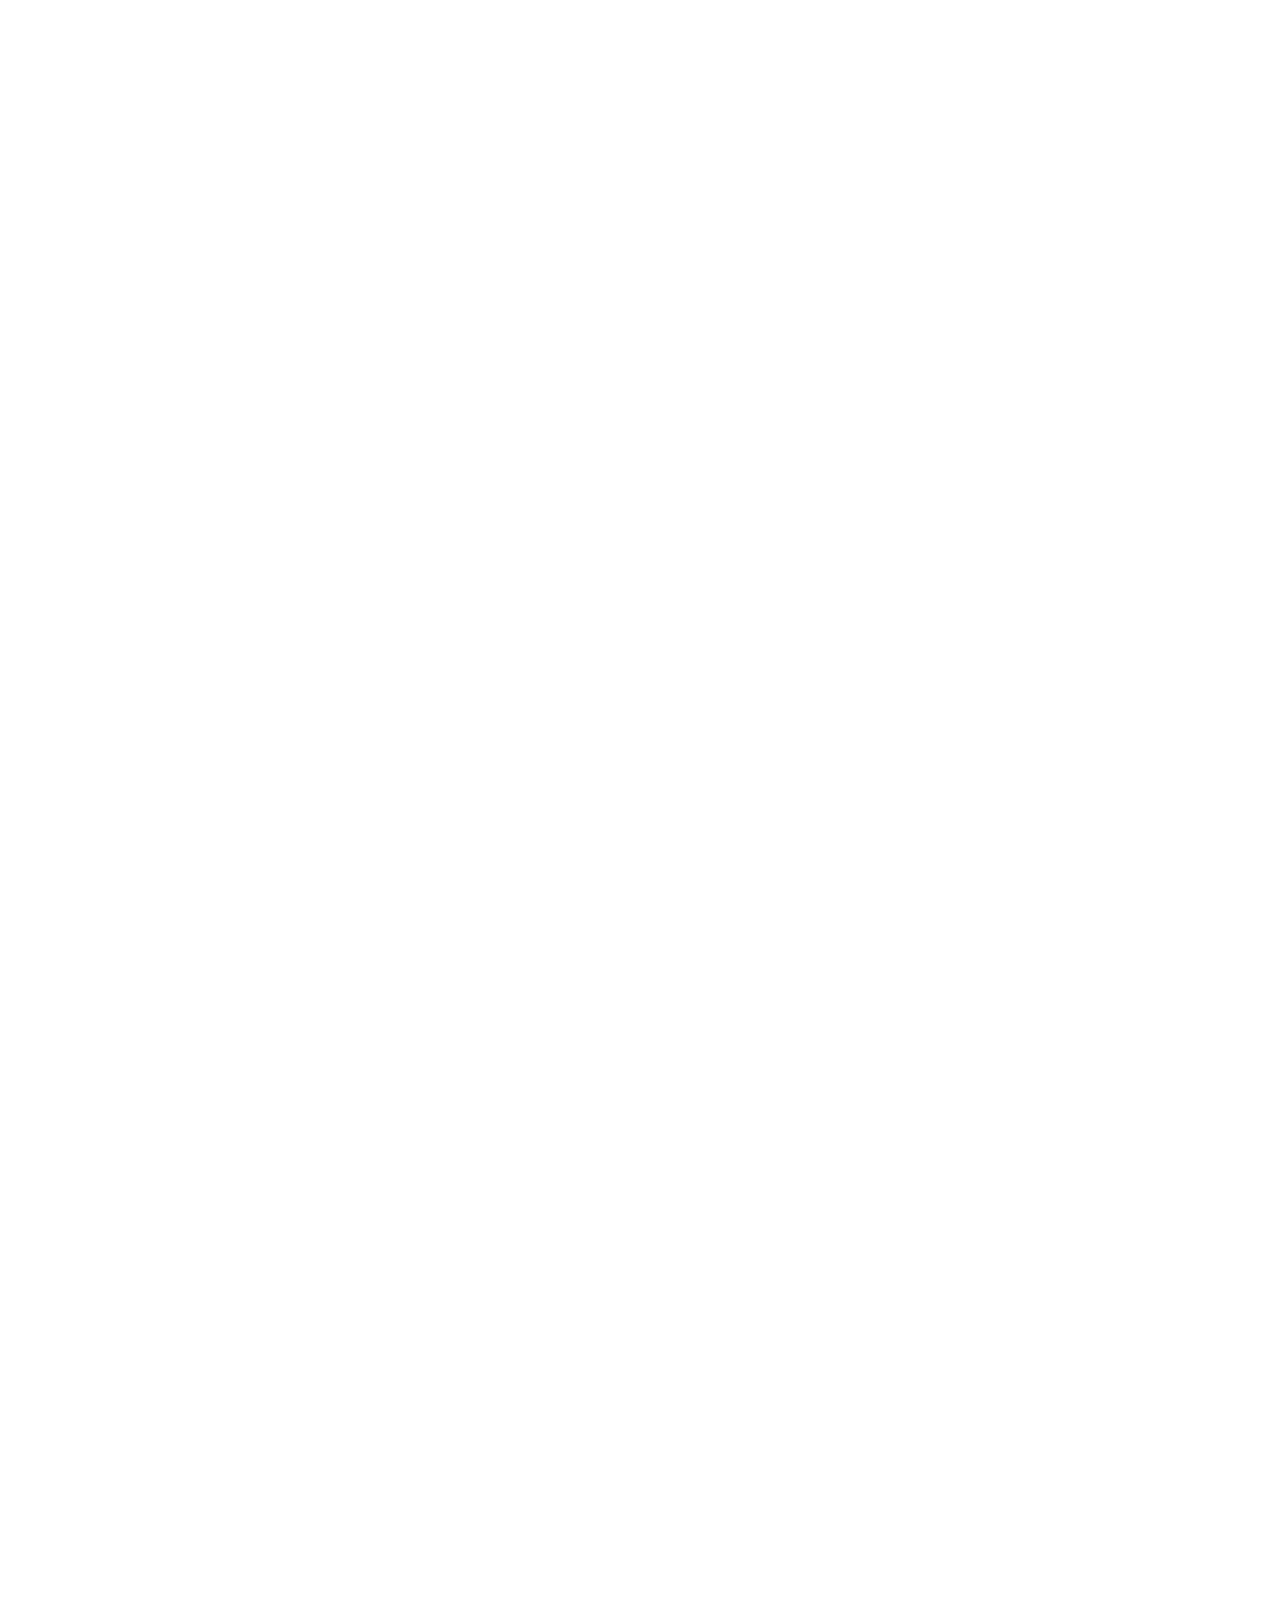
<file: cc-glow.html>
<!DOCTYPE html>
<html lang="en">
<head>
    <meta charset="UTF-8">
    <meta name="viewport" content="width=device-width, initial-scale=1.0">
    <title>CC-Course-Participant | GLOW 2025</title>
    
    <link rel="preconnect" href="https://fonts.googleapis.com">
    <link rel="preconnect" href="https://fonts.gstatic.com" crossorigin>
    <link href="https://fonts.googleapis.com/css2?family=Inter:wght@400;500;600;700&display=swap" rel="stylesheet">

    <link rel="stylesheet" href="styles.css">
</head>
<body>
    <header class="site-header">
        <nav class="container nav-container">
            <a href="index.html" class="logo"><img src="lib/Logo.png" alt="CC - Class Logo" style="height: 40px;"></a>

            <button id="mobile-nav-toggle" aria-controls="primary-navigation" aria-expanded="false">
                <span class="sr-only">Menu</span> <span class="hamburger-line"></span>
                <span class="hamburger-line"></span>
                <span class="hamburger-line"></span>
            </button>
            <ul class="nav-links">
                <li><a href="index.html" class="nav-link">Home</a></li>
                <li><a href="https://io.telkomuniversity.ac.id/glow-2025-unlock-a-world-of-knowledge-innovation-and-cultural-discovery-at-telkom-university/" target="_blank" rel="noopener noreferrer" class="nav-link">GLOW Enrollment</a></li>
                <li><a href="cc-glow.html" class="nav-link">CC-Course-Participant</a></li>
                <li><a href="our-team.html" class="nav-link">Our Team</a></li>
                <li><a href="contact.html" class="nav-link contact-link">Contact Us</a></li>
            </ul>
        </nav>
    </header>

    <main class="container main-content">

        <section class="team-section fade-in-section">
            <h1 class="main-heading">Cloud Computing Course Participants</h1>
            
            <div class="lecturer-section">
                <div class="team-card lecturer-card">
                    <img src="lib/puan-rajina.png" alt="Lecturer Name" class="member-photo">
                    <h3 class="member-name">Ts. Puan Rajina Binti M A Raj Mohamed</h3>
                    <div class="card-section">
                        <h4 class="card-subheading">Role</h4>
                        <p class="card-text">GLOW - Cloud Computing Course Lecturer</p>
                    </div>
                    <div class="card-section">
                        <h4 class="card-subheading">Description</h4>
                        <p class="card-text"><em>"Visiting Lecturer from Universiti Tenaga Nasional (UNITEN), Malaysia"</em></p>
                    </div>
                </div>
            </div>

            <div class="participants-container">

                <div class="participant-column">
                    <h2 class="column-heading icats-university">
                        i-CATS University College
                        <img src="lib/i-cats.png" alt="i-CATS Logo" class="uni-logo">
                    </h2>                     
                    <div class="team-card">
                        <img src="lib/Andy.jpg" alt="Andy Ajeng" class="member-photo">
                        <h3 class="member-name">Andy Ajeng</h3>
                        <div class="card-section">
                            <h4 class="card-subheading">Birthdate</h4>
                            <p class="card-text">March 15, 2003</p>
                        </div>
                        <div class="card-section">
                            <h4 class="card-subheading">Description</h4>
                            <p class="card-text"><em>"I miss Goose, Tiger and Caramel."</em></p>
                        </div>
                        <div class="card-section social-link">
                            <a href="https://www.instagram.com/it._.andy" target="_blank" rel="noopener noreferrer">
                                <svg xmlns="http://www.w3.org/2000/svg" viewBox="0 0 24 24"><path d="M12 2.163c3.204 0 3.584.012 4.85.07 3.252.148 4.771 1.691 4.919 4.919.058 1.265.069 1.645.069 4.849 0 3.205-.012 3.584-.069 4.849-.149 3.225-1.664 4.771-4.919 4.919-1.266.058-1.644.07-4.85.07-3.204 0-3.584-.012-4.849-.07-3.26-.149-4.771-1.699-4.919-4.92-.058-1.265-.07-1.644-.07-4.849 0-3.204.013-3.583.07-4.849.149-3.227 1.664-4.771 4.919-4.919C8.416 2.175 8.796 2.163 12 2.163zm0 1.44c-3.117 0-3.483.01-4.702.067-2.7.123-4.012 1.438-4.138 4.138-.057 1.22-.067 1.583-.067 4.701 0 3.118.01 3.482.067 4.702.125 2.7 1.437 4.013 4.138 4.138 1.218.057 1.584.067 4.702.067 3.118 0 3.483-.01 4.702-.067 2.7-.125 4.013-1.438 4.138-4.138.057-1.22.067-1.583.067-4.702 0-3.118-.01-3.482-.067-4.701-.125-2.7-1.438-4.013-4.138-4.138C15.482 3.613 15.118 3.603 12 3.603zM12 8.25c-2.071 0-3.75 1.679-3.75 3.75s1.679 3.75 3.75 3.75 3.75-1.679 3.75-3.75S14.071 8.25 12 8.25zm0 6c-1.24 0-2.25-1.01-2.25-2.25S10.76 9.75 12 9.75s2.25 1.01 2.25 2.25-1.01 2.25-2.25 2.25zm4.804-6.336c-.795 0-1.44.645-1.44 1.44s.645 1.44 1.44 1.44c.795 0 1.44-.645 1.44-1.44s-.645-1.44-1.44-1.44z"/></svg>
                                <span>Instagram</span>
                            </a>
                        </div>
                    </div>
                    <div class="team-card">
                        <img src="lib/Michelle.jpg" alt="Wednes Michelle" class="member-photo">
                        <h3 class="member-name">Wednes Michelle</h3>
                        <div class="card-section">
                            <h4 class="card-subheading">Birthdate</h4>
                            <p class="card-text">April 10, 2002</p>
                        </div>
                        <div class="card-section">
                            <h4 class="card-subheading">Description</h4>
                            <p class="card-text"><em>"im a performer"</em></p>
                        </div>
                         <div class="card-section social-link">
                            <a href="https://www.instagram.com/msyll3" target="_blank" rel="noopener noreferrer">
                                <svg xmlns="http://www.w3.org/2000/svg" viewBox="0 0 24 24"><path d="M12 2.163c3.204 0 3.584.012 4.85.07 3.252.148 4.771 1.691 4.919 4.919.058 1.265.069 1.645.069 4.849 0 3.205-.012 3.584-.069 4.849-.149 3.225-1.664 4.771-4.919 4.919-1.266.058-1.644.07-4.85.07-3.204 0-3.584-.012-4.849-.07-3.26-.149-4.771-1.699-4.919-4.92-.058-1.265-.07-1.644-.07-4.849 0-3.204.013-3.583.07-4.849.149-3.227 1.664-4.771 4.919-4.919C8.416 2.175 8.796 2.163 12 2.163zm0 1.44c-3.117 0-3.483.01-4.702.067-2.7.123-4.012 1.438-4.138 4.138-.057 1.22-.067 1.583-.067 4.701 0 3.118.01 3.482.067 4.702.125 2.7 1.437 4.013 4.138 4.138 1.218.057 1.584.067 4.702.067 3.118 0 3.483-.01 4.702-.067 2.7-.125 4.013-1.438 4.138-4.138.057-1.22.067-1.583.067-4.702 0-3.118-.01-3.482-.067-4.701-.125-2.7-1.438-4.013-4.138-4.138C15.482 3.613 15.118 3.603 12 3.603zM12 8.25c-2.071 0-3.75 1.679-3.75 3.75s1.679 3.75 3.75 3.75 3.75-1.679 3.75-3.75S14.071 8.25 12 8.25zm0 6c-1.24 0-2.25-1.01-2.25-2.25S10.76 9.75 12 9.75s2.25 1.01 2.25 2.25-1.01 2.25-2.25 2.25zm4.804-6.336c-.795 0-1.44.645-1.44 1.44s.645 1.44 1.44 1.44c.795 0 1.44-.645 1.44-1.44s-.645-1.44-1.44-1.44z"/></svg>
                                <span>Instagram</span>
                            </a>
                        </div>
                    </div>
                    <div class="team-card">
                        <img src="lib/ACE.jpg" alt="Sarah Lee" class="member-photo">
                        <h3 class="member-name">Es Shahdiya Bin Es Zulkarnaen</h3>
                        <div class="card-section">
                            <h4 class="card-subheading">Birthdate</h4>
                            <p class="card-text">August 23, 2004</p>
                        </div>
                        <div class="card-section">
                            <h4 class="card-subheading">Description</h4>
                            <p class="card-text"><em>"a diploma graduate and bachelor student from i-Cats UC who is passionate to be a future developer to create and develop new innovative inventions"</em></p>
                        </div>
                         <div class="card-section social-link">
                            <a href="https://www.instagram.com/ace_shah_23" target="_blank" rel="noopener noreferrer">
                                <svg xmlns="http://www.w3.org/2000/svg" viewBox="0 0 24 24"><path d="M12 2.163c3.204 0 3.584.012 4.85.07 3.252.148 4.771 1.691 4.919 4.919.058 1.265.069 1.645.069 4.849 0 3.205-.012 3.584-.069 4.849-.149 3.225-1.664 4.771-4.919 4.919-1.266.058-1.644.07-4.85.07-3.204 0-3.584-.012-4.849-.07-3.26-.149-4.771-1.699-4.919-4.92-.058-1.265-.07-1.644-.07-4.849 0-3.204.013-3.583.07-4.849.149-3.227 1.664-4.771 4.919-4.919C8.416 2.175 8.796 2.163 12 2.163zm0 1.44c-3.117 0-3.483.01-4.702.067-2.7.123-4.012 1.438-4.138 4.138-.057 1.22-.067 1.583-.067 4.701 0 3.118.01 3.482.067 4.702.125 2.7 1.437 4.013 4.138 4.138 1.218.057 1.584.067 4.702.067 3.118 0 3.483-.01 4.702-.067 2.7-.125 4.013-1.438 4.138-4.138.057-1.22.067-1.583.067-4.702 0-3.118-.01-3.482-.067-4.701-.125-2.7-1.438-4.013-4.138-4.138C15.482 3.613 15.118 3.603 12 3.603zM12 8.25c-2.071 0-3.75 1.679-3.75 3.75s1.679 3.75 3.75 3.75 3.75-1.679 3.75-3.75S14.071 8.25 12 8.25zm0 6c-1.24 0-2.25-1.01-2.25-2.25S10.76 9.75 12 9.75s2.25 1.01 2.25 2.25-1.01 2.25-2.25 2.25zm4.804-6.336c-.795 0-1.44.645-1.44 1.44s.645 1.44 1.44 1.44c.795 0 1.44-.645 1.44-1.44s-.645-1.44-1.44-1.44z"/></svg>
                                <span>Instagram</span>
                            </a>
                        </div>
                    </div>
                    <div class="team-card">
                        <img src="lib/adam.jpg" alt="Sarah Lee" class="member-photo">
                        <h3 class="member-name">Adam Darwish Bin Syu'aib</h3>
                        <div class="card-section">
                            <h4 class="card-subheading">Birthdate</h4>
                            <p class="card-text">October 17, 2006</p>
                        </div>
                        <div class="card-section">
                            <h4 class="card-subheading">Description</h4>
                            <p class="card-text"><em>"Human"</em></p>
                        </div>
                         <div class="card-section social-link">
                            <a href="https://www.instagram.com/adam.drh1" target="_blank" rel="noopener noreferrer">
                                <svg xmlns="http://www.w3.org/2000/svg" viewBox="0 0 24 24"><path d="M12 2.163c3.204 0 3.584.012 4.85.07 3.252.148 4.771 1.691 4.919 4.919.058 1.265.069 1.645.069 4.849 0 3.205-.012 3.584-.069 4.849-.149 3.225-1.664 4.771-4.919 4.919-1.266.058-1.644.07-4.85.07-3.204 0-3.584-.012-4.849-.07-3.26-.149-4.771-1.699-4.919-4.92-.058-1.265-.07-1.644-.07-4.849 0-3.204.013-3.583.07-4.849.149-3.227 1.664-4.771 4.919-4.919C8.416 2.175 8.796 2.163 12 2.163zm0 1.44c-3.117 0-3.483.01-4.702.067-2.7.123-4.012 1.438-4.138 4.138-.057 1.22-.067 1.583-.067 4.701 0 3.118.01 3.482.067 4.702.125 2.7 1.437 4.013 4.138 4.138 1.218.057 1.584.067 4.702.067 3.118 0 3.483-.01 4.702-.067 2.7-.125 4.013-1.438 4.138-4.138.057-1.22.067-1.583.067-4.702 0-3.118-.01-3.482-.067-4.701-.125-2.7-1.438-4.013-4.138-4.138C15.482 3.613 15.118 3.603 12 3.603zM12 8.25c-2.071 0-3.75 1.679-3.75 3.75s1.679 3.75 3.75 3.75 3.75-1.679 3.75-3.75S14.071 8.25 12 8.25zm0 6c-1.24 0-2.25-1.01-2.25-2.25S10.76 9.75 12 9.75s2.25 1.01 2.25 2.25-1.01 2.25-2.25 2.25zm4.804-6.336c-.795 0-1.44.645-1.44 1.44s.645 1.44 1.44 1.44c.795 0 1.44-.645 1.44-1.44s-.645-1.44-1.44-1.44z"/></svg>
                                <span>Instagram</span>
                            </a>
                        </div>
                    </div>
                    <div class="team-card">
                        <img src="lib/Chris.jpg" alt="Emma Watson" class="member-photo">
                        <h3 class="member-name">Christopher Hansen</h3>
                        <div class="card-section">
                            <h4 class="card-subheading">Birthdate</h4>
                            <p class="card-text">October 10, 2004</p>
                        </div>
                        <div class="card-section">
                            <h4 class="card-subheading">Description</h4>
                            <p class="card-text"><em>"Where there's a code, there's a way."</em></p>
                        </div>
                    </div>
                </div>

                <div class="participant-column">
                    <h2 class="column-heading telkom-university">
                        Telkom University
                        <img src="lib/tel-u.png" alt="Telkom University Logo" class="uni-logo">
                    </h2>
                    
                    <div class="team-card">
                        <img src="lib/Mitch.jpg" alt="Mitchel Affandi" class="member-photo">
                        <h3 class="member-name">Mitchel Mohamad Affandi</h3>
                        <div class="card-section">
                            <h4 class="card-subheading">Birthdate</h4>
                            <p class="card-text">February 22, 2005</p>
                        </div>
                        <div class="card-section">
                            <h4 class="card-subheading">Description</h4>
                            <p class="card-text"><em>"INTJ-A Stoic Thinker"</em></p>
                        </div>
                         <div class="card-section social-link">
                            <a href="https://www.instagram.com/mtchffnd" target="_blank" rel="noopener noreferrer">
                                <svg xmlns="http://www.w3.org/2000/svg" viewBox="0 0 24 24"><path d="M12 2.163c3.204 0 3.584.012 4.85.07 3.252.148 4.771 1.691 4.919 4.919.058 1.265.069 1.645.069 4.849 0 3.205-.012 3.584-.069 4.849-.149 3.225-1.664 4.771-4.919 4.919-1.266.058-1.644.07-4.85.07-3.204 0-3.584-.012-4.849-.07-3.26-.149-4.771-1.699-4.919-4.92-.058-1.265-.07-1.644-.07-4.849 0-3.204.013-3.583.07-4.849.149-3.227 1.664-4.771 4.919-4.919C8.416 2.175 8.796 2.163 12 2.163zm0 1.44c-3.117 0-3.483.01-4.702.067-2.7.123-4.012 1.438-4.138 4.138-.057 1.22-.067 1.583-.067 4.701 0 3.118.01 3.482.067 4.702.125 2.7 1.437 4.013 4.138 4.138 1.218.057 1.584.067 4.702.067 3.118 0 3.483-.01 4.702-.067 2.7-.125 4.013-1.438 4.138-4.138.057-1.22.067-1.583.067-4.702 0-3.118-.01-3.482-.067-4.701-.125-2.7-1.438-4.013-4.138-4.138C15.482 3.613 15.118 3.603 12 3.603zM12 8.25c-2.071 0-3.75 1.679-3.75 3.75s1.679 3.75 3.75 3.75 3.75-1.679 3.75-3.75S14.071 8.25 12 8.25zm0 6c-1.24 0-2.25-1.01-2.25-2.25S10.76 9.75 12 9.75s2.25 1.01 2.25 2.25-1.01 2.25-2.25 2.25zm4.804-6.336c-.795 0-1.44.645-1.44 1.44s.645 1.44 1.44 1.44c.795 0 1.44-.645 1.44-1.44s-.645-1.44-1.44-1.44z"/></svg>
                                <span>Instagram</span>
                            </a>
                        </div>
                    </div>

                    <div class="team-card">
                        <img src="lib/Bagas.jpg" alt="Bagas Wisesa" class="member-photo">
                        <h3 class="member-name">Bagas Maharda Wisesa</h3>
                        <div class="card-section">
                            <h4 class="card-subheading">Birthdate</h4>
                            <p class="card-text">July 10, 2005</p>
                        </div>
                        <div class="card-section">
                            <h4 class="card-subheading">Description</h4>
                            <p class="card-text"><em>"God is whom i fear"</em></p>
                        </div>
                         <div class="card-section social-link">
                            <a href="https://www.instagram.com/" target="_blank" rel="noopener noreferrer">
                                <svg xmlns="http://www.w3.org/2000/svg" viewBox="0 0 24 24"><path d="M12 2.163c3.204 0 3.584.012 4.85.07 3.252.148 4.771 1.691 4.919 4.919.058 1.265.069 1.645.069 4.849 0 3.205-.012 3.584-.069 4.849-.149 3.225-1.664 4.771-4.919 4.919-1.266.058-1.644.07-4.85.07-3.204 0-3.584-.012-4.849-.07-3.26-.149-4.771-1.699-4.919-4.92-.058-1.265-.07-1.644-.07-4.849 0-3.204.013-3.583.07-4.849.149-3.227 1.664-4.771 4.919-4.919C8.416 2.175 8.796 2.163 12 2.163zm0 1.44c-3.117 0-3.483.01-4.702.067-2.7.123-4.012 1.438-4.138 4.138-.057 1.22-.067 1.583-.067 4.701 0 3.118.01 3.482.067 4.702.125 2.7 1.437 4.013 4.138 4.138 1.218.057 1.584.067 4.702.067 3.118 0 3.483-.01 4.702-.067 2.7-.125 4.013-1.438 4.138-4.138.057-1.22.067-1.583.067-4.702 0-3.118-.01-3.482-.067-4.701-.125-2.7-1.438-4.013-4.138-4.138C15.482 3.613 15.118 3.603 12 3.603zM12 8.25c-2.071 0-3.75 1.679-3.75 3.75s1.679 3.75 3.75 3.75 3.75-1.679 3.75-3.75S14.071 8.25 12 8.25zm0 6c-1.24 0-2.25-1.01-2.25-2.25S10.76 9.75 12 9.75s2.25 1.01 2.25 2.25-1.01 2.25-2.25 2.25zm4.804-6.336c-.795 0-1.44.645-1.44 1.44s.645 1.44 1.44 1.44c.795 0 1.44-.645 1.44-1.44s-.645-1.44-1.44-1.44z"/></svg>
                                <span>Instagram</span>
                            </a>
                        </div>
                    </div>

                    <div class="team-card">
                        <img src="lib/hilmy.jpg" alt="Lucas Bastian" class="member-photo">
                        <h3 class="member-name">Hilmy Baihaqi</h3>
                        <div class="card-section">
                            <h4 class="card-subheading">Birthdate</h4>
                            <p class="card-text">August 18, 2004</p>
                        </div>
                        <div class="card-section">
                            <h4 class="card-subheading">Description</h4>
                            <p class="card-text"><em>"me😸"</em></p>
                        </div>
                         <div class="card-section social-link">
                            <a href="https://www.instagram.com/hilmybaihaaqi_" target="_blank" rel="noopener noreferrer">
                                <svg xmlns="http://www.w3.org/2000/svg" viewBox="0 0 24 24"><path d="M12 2.163c3.204 0 3.584.012 4.85.07 3.252.148 4.771 1.691 4.919 4.919.058 1.265.069 1.645.069 4.849 0 3.205-.012 3.584-.069 4.849-.149 3.225-1.664 4.771-4.919 4.919-1.266.058-1.644.07-4.85.07-3.204 0-3.584-.012-4.849-.07-3.26-.149-4.771-1.699-4.919-4.92-.058-1.265-.07-1.644-.07-4.849 0-3.204.013-3.583.07-4.849.149-3.227 1.664-4.771 4.919-4.919C8.416 2.175 8.796 2.163 12 2.163zm0 1.44c-3.117 0-3.483.01-4.702.067-2.7.123-4.012 1.438-4.138 4.138-.057 1.22-.067 1.583-.067 4.701 0 3.118.01 3.482.067 4.702.125 2.7 1.437 4.013 4.138 4.138 1.218.057 1.584.067 4.702.067 3.118 0 3.483-.01 4.702-.067 2.7-.125 4.013-1.438 4.138-4.138.057-1.22.067-1.583.067-4.702 0-3.118-.01-3.482-.067-4.701-.125-2.7-1.438-4.013-4.138-4.138C15.482 3.613 15.118 3.603 12 3.603zM12 8.25c-2.071 0-3.75 1.679-3.75 3.75s1.679 3.75 3.75 3.75 3.75-1.679 3.75-3.75S14.071 8.25 12 8.25zm0 6c-1.24 0-2.25-1.01-2.25-2.25S10.76 9.75 12 9.75s2.25 1.01 2.25 2.25-1.01 2.25-2.25 2.25zm4.804-6.336c-.795 0-1.44.645-1.44 1.44s.645 1.44 1.44 1.44c.795 0 1.44-.645 1.44-1.44s-.645-1.44-1.44-1.44z"/></svg>
                                <span>Instagram</span>
                            </a>
                        </div>
                    </div>
                    <div class="team-card">
                        <img src="lib/aulia.jpg" alt="Jessica Tan" class="member-photo">
                        <h3 class="member-name">Aulia Rahma</h3>
                        <div class="card-section">
                            <h4 class="card-subheading">Birthdate</h4>
                            <p class="card-text">April 14, 2005</p>
                        </div>
                        <div class="card-section">
                            <h4 class="card-subheading">Description</h4>
                            <p class="card-text"><em>"Hi! I’m Aulia Rahma, a Telkom University student who loves mixing tech and design. I enjoy building websites, creating visuals, and learning by doing.."</em></p>
                        </div>
                         <div class="card-section social-link">
                            <a href="https://www.instagram.com/aulliarahma" target="_blank" rel="noopener noreferrer">
                                <svg xmlns="http://www.w3.org/2000/svg" viewBox="0 0 24 24"><path d="M12 2.163c3.204 0 3.584.012 4.85.07 3.252.148 4.771 1.691 4.919 4.919.058 1.265.069 1.645.069 4.849 0 3.205-.012 3.584-.069 4.849-.149 3.225-1.664 4.771-4.919 4.919-1.266.058-1.644.07-4.85.07-3.204 0-3.584-.012-4.849-.07-3.26-.149-4.771-1.699-4.919-4.92-.058-1.265-.07-1.644-.07-4.849 0-3.204.013-3.583.07-4.849.149-3.227 1.664-4.771 4.919-4.919C8.416 2.175 8.796 2.163 12 2.163zm0 1.44c-3.117 0-3.483.01-4.702.067-2.7.123-4.012 1.438-4.138 4.138-.057 1.22-.067 1.583-.067 4.701 0 3.118.01 3.482.067 4.702.125 2.7 1.437 4.013 4.138 4.138 1.218.057 1.584.067 4.702.067 3.118 0 3.483-.01 4.702-.067 2.7-.125 4.013-1.438 4.138-4.138.057-1.22.067-1.583.067-4.702 0-3.118-.01-3.482-.067-4.701-.125-2.7-1.438-4.013-4.138-4.138C15.482 3.613 15.118 3.603 12 3.603zM12 8.25c-2.071 0-3.75 1.679-3.75 3.75s1.679 3.75 3.75 3.75 3.75-1.679 3.75-3.75S14.071 8.25 12 8.25zm0 6c-1.24 0-2.25-1.01-2.25-2.25S10.76 9.75 12 9.75s2.25 1.01 2.25 2.25-1.01 2.25-2.25 2.25zm4.804-6.336c-.795 0-1.44.645-1.44 1.44s.645 1.44 1.44 1.44c.795 0 1.44-.645 1.44-1.44s-.645-1.44-1.44-1.44z"/></svg>
                                <span>Instagram</span>
                            </a>
                        </div>
                    </div>
                    <div class="team-card">
                        <img src="lib/bram.jpg" alt="Tiffany Wang" class="member-photo">
                        <h3 class="member-name">Abraham Benedick</h3>
                        <div class="card-section">
                            <h4 class="card-subheading">Birthdate</h4>
                            <p class="card-text">May 24, 2005</p>
                        </div>
                        <div class="card-section">
                            <h4 class="card-subheading">Description</h4>
                            <p class="card-text"><em>"I can be lazy at times, but when I'm being motivated, I give it everything, like all in. I’m loyal to my friends and always have their back, no matter the story."</em></p>
                        </div>
                         <div class="card-section social-link">
                            <a href="https://www.instagram.com/abrah4m.b" target="_blank" rel="noopener noreferrer">
                                <svg xmlns="http://www.w3.org/2000/svg" viewBox="0 0 24 24"><path d="M12 2.163c3.204 0 3.584.012 4.85.07 3.252.148 4.771 1.691 4.919 4.919.058 1.265.069 1.645.069 4.849 0 3.205-.012 3.584-.069 4.849-.149 3.225-1.664 4.771-4.919 4.919-1.266.058-1.644.07-4.85.07-3.204 0-3.584-.012-4.849-.07-3.26-.149-4.771-1.699-4.919-4.92-.058-1.265-.07-1.644-.07-4.849 0-3.204.013-3.583.07-4.849.149-3.227 1.664-4.771 4.919-4.919C8.416 2.175 8.796 2.163 12 2.163zm0 1.44c-3.117 0-3.483.01-4.702.067-2.7.123-4.012 1.438-4.138 4.138-.057 1.22-.067 1.583-.067 4.701 0 3.118.01 3.482.067 4.702.125 2.7 1.437 4.013 4.138 4.138 1.218.057 1.584.067 4.702.067 3.118 0 3.483-.01 4.702-.067 2.7-.125 4.013-1.438 4.138-4.138.057-1.22.067-1.583.067-4.702 0-3.118-.01-3.482-.067-4.701-.125-2.7-1.438-4.013-4.138-4.138C15.482 3.613 15.118 3.603 12 3.603zM12 8.25c-2.071 0-3.75 1.679-3.75 3.75s1.679 3.75 3.75 3.75 3.75-1.679 3.75-3.75S14.071 8.25 12 8.25zm0 6c-1.24 0-2.25-1.01-2.25-2.25S10.76 9.75 12 9.75s2.25 1.01 2.25 2.25-1.01 2.25-2.25 2.25zm4.804-6.336c-.795 0-1.44.645-1.44 1.44s.645 1.44 1.44 1.44c.795 0 1.44-.645 1.44-1.44s-.645-1.44-1.44-1.44z"/></svg>
                                <span>Instagram</span>
                            </a>
                        </div>
                    </div>
                    <div class="team-card">
                        <img src="lib/DIERA.jpg" alt="Chris Yulian" class="member-photo">
                        <h3 class="member-name">Diera Syafira Parinissa</h3>
                        <div class="card-section">
                            <h4 class="card-subheading">Birthdate</h4>
                            <p class="card-text">December 12, 2005</p>
                        </div>
                        <div class="card-section">
                            <h4 class="card-subheading">Description</h4>
                            <p class="card-text"><em>"I'm a big fan of matcha latte :)"</em></p>
                        </div>
                         <div class="card-section social-link">
                            <a href="https://www.instagram.com/dierasyafp" target="_blank" rel="noopener noreferrer">
                                <svg xmlns="http://www.w3.org/2000/svg" viewBox="0 0 24 24"><path d="M12 2.163c3.204 0 3.584.012 4.85.07 3.252.148 4.771 1.691 4.919 4.919.058 1.265.069 1.645.069 4.849 0 3.205-.012 3.584-.069 4.849-.149 3.225-1.664 4.771-4.919 4.919-1.266.058-1.644.07-4.85.07-3.204 0-3.584-.012-4.849-.07-3.26-.149-4.771-1.699-4.919-4.92-.058-1.265-.07-1.644-.07-4.849 0-3.204.013-3.583.07-4.849.149-3.227 1.664-4.771 4.919-4.919C8.416 2.175 8.796 2.163 12 2.163zm0 1.44c-3.117 0-3.483.01-4.702.067-2.7.123-4.012 1.438-4.138 4.138-.057 1.22-.067 1.583-.067 4.701 0 3.118.01 3.482.067 4.702.125 2.7 1.437 4.013 4.138 4.138 1.218.057 1.584.067 4.702.067 3.118 0 3.483-.01 4.702-.067 2.7-.125 4.013-1.438 4.138-4.138.057-1.22.067-1.583.067-4.702 0-3.118-.01-3.482-.067-4.701-.125-2.7-1.438-4.013-4.138-4.138C15.482 3.613 15.118 3.603 12 3.603zM12 8.25c-2.071 0-3.75 1.679-3.75 3.75s1.679 3.75 3.75 3.75 3.75-1.679 3.75-3.75S14.071 8.25 12 8.25zm0 6c-1.24 0-2.25-1.01-2.25-2.25S10.76 9.75 12 9.75s2.25 1.01 2.25 2.25-1.01 2.25-2.25 2.25zm4.804-6.336c-.795 0-1.44.645-1.44 1.44s.645 1.44 1.44 1.44c.795 0 1.44-.645 1.44-1.44s-.645-1.44-1.44-1.44z"/></svg>
                                <span>Instagram</span>
                            </a>
                        </div>
                    </div>
                    <div class="team-card">
                        <img src="lib/citra.jpg" alt="Nina Sari" class="member-photo">
                        <h3 class="member-name">Citra Kusumadewi Sribawono</h3>
                        <div class="card-section">
                            <h4 class="card-subheading">Birthdate</h4>
                            <p class="card-text">March 23, 2005</p>
                        </div>
                        <div class="card-section">
                            <h4 class="card-subheading">Description</h4>
                            <p class="card-text"><em>"I love my boyfriend"</em></p>
                        </div>
                         <div class="card-section social-link">
                            <a href="https://www.instagram.com/citraakusumadewi" target="_blank" rel="noopener noreferrer">
                                <svg xmlns="http://www.w3.org/2000/svg" viewBox="0 0 24 24"><path d="M12 2.163c3.204 0 3.584.012 4.85.07 3.252.148 4.771 1.691 4.919 4.919.058 1.265.069 1.645.069 4.849 0 3.205-.012 3.584-.069 4.849-.149 3.225-1.664 4.771-4.919 4.919-1.266.058-1.644.07-4.85.07-3.204 0-3.584-.012-4.849-.07-3.26-.149-4.771-1.699-4.919-4.92-.058-1.265-.07-1.644-.07-4.849 0-3.204.013-3.583.07-4.849.149-3.227 1.664-4.771 4.919-4.919C8.416 2.175 8.796 2.163 12 2.163zm0 1.44c-3.117 0-3.483.01-4.702.067-2.7.123-4.012 1.438-4.138 4.138-.057 1.22-.067 1.583-.067 4.701 0 3.118.01 3.482.067 4.702.125 2.7 1.437 4.013 4.138 4.138 1.218.057 1.584.067 4.702.067 3.118 0 3.483-.01 4.702-.067 2.7-.125 4.013-1.438 4.138-4.138.057-1.22.067-1.583.067-4.702 0-3.118-.01-3.482-.067-4.701-.125-2.7-1.438-4.013-4.138-4.138C15.482 3.613 15.118 3.603 12 3.603zM12 8.25c-2.071 0-3.75 1.679-3.75 3.75s1.679 3.75 3.75 3.75 3.75-1.679 3.75-3.75S14.071 8.25 12 8.25zm0 6c-1.24 0-2.25-1.01-2.25-2.25S10.76 9.75 12 9.75s2.25 1.01 2.25 2.25-1.01 2.25-2.25 2.25zm4.804-6.336c-.795 0-1.44.645-1.44 1.44s.645 1.44 1.44 1.44c.795 0 1.44-.645 1.44-1.44s-.645-1.44-1.44-1.44z"/></svg>
                                <span>Instagram</span>
                            </a>
                        </div>
                    </div>
                    <div class="team-card">
                        <img src="lib/stev.jpg" alt="Adam Martin" class="member-photo">
                        <h3 class="member-name">Stevannie Pratama</h3>
                        <div class="card-section">
                            <h4 class="card-subheading">Birthdate</h4>
                            <p class="card-text">November -, 2005</p>
                        </div>
                        <div class="card-section">
                            <h4 class="card-subheading">Description</h4>
                            <p class="card-text"><em>"I love CANDIESSSS"</em></p>
                        </div>
                         <div class="card-section social-link">
                            <a href="https://www.instagram.com/stev_vannie" target="_blank" rel="noopener noreferrer">
                                <svg xmlns="http://www.w3.org/2000/svg" viewBox="0 0 24 24"><path d="M12 2.163c3.204 0 3.584.012 4.85.07 3.252.148 4.771 1.691 4.919 4.919.058 1.265.069 1.645.069 4.849 0 3.205-.012 3.584-.069 4.849-.149 3.225-1.664 4.771-4.919 4.919-1.266.058-1.644.07-4.85.07-3.204 0-3.584-.012-4.849-.07-3.26-.149-4.771-1.699-4.919-4.92-.058-1.265-.07-1.644-.07-4.849 0-3.204.013-3.583.07-4.849.149-3.227 1.664-4.771 4.919-4.919C8.416 2.175 8.796 2.163 12 2.163zm0 1.44c-3.117 0-3.483.01-4.702.067-2.7.123-4.012 1.438-4.138 4.138-.057 1.22-.067 1.583-.067 4.701 0 3.118.01 3.482.067 4.702.125 2.7 1.437 4.013 4.138 4.138 1.218.057 1.584.067 4.702.067 3.118 0 3.483-.01 4.702-.067 2.7-.125 4.013-1.438 4.138-4.138.057-1.22.067-1.583.067-4.702 0-3.118-.01-3.482-.067-4.701-.125-2.7-1.438-4.013-4.138-4.138C15.482 3.613 15.118 3.603 12 3.603zM12 8.25c-2.071 0-3.75 1.679-3.75 3.75s1.679 3.75 3.75 3.75 3.75-1.679 3.75-3.75S14.071 8.25 12 8.25zm0 6c-1.24 0-2.25-1.01-2.25-2.25S10.76 9.75 12 9.75s2.25 1.01 2.25 2.25-1.01 2.25-2.25 2.25zm4.804-6.336c-.795 0-1.44.645-1.44 1.44s.645 1.44 1.44 1.44c.795 0 1.44-.645 1.44-1.44s-.645-1.44-1.44-1.44z"/></svg>
                                <span>Instagram</span>
                            </a>
                        </div>
                    </div>
                    <div class="team-card">
                        <img src="lib/rafi.jpg" alt="Rafael Santoso" class="member-photo">
                        <h3 class="member-name">Muhammad Rafi Edra Zen</h3>
                        <div class="card-section">
                            <h4 class="card-subheading">Birthdate</h4>
                            <p class="card-text">-, 2004</p>
                        </div>
                        <div class="card-section">
                            <h4 class="card-subheading">Description</h4>
                            <p class="card-text"><em>"I love my car and i love going out"</em></p>
                        </div>
                         <div class="card-section social-link">
                            <a href="https://www.instagram.com/rafiedzen" target="_blank" rel="noopener noreferrer">
                                <svg xmlns="http://www.w3.org/2000/svg" viewBox="0 0 24 24"><path d="M12 2.163c3.204 0 3.584.012 4.85.07 3.252.148 4.771 1.691 4.919 4.919.058 1.265.069 1.645.069 4.849 0 3.205-.012 3.584-.069 4.849-.149 3.225-1.664 4.771-4.919 4.919-1.266.058-1.644.07-4.85.07-3.204 0-3.584-.012-4.849-.07-3.26-.149-4.771-1.699-4.919-4.92-.058-1.265-.07-1.644-.07-4.849 0-3.204.013-3.583.07-4.849.149-3.227 1.664-4.771 4.919-4.919C8.416 2.175 8.796 2.163 12 2.163zm0 1.44c-3.117 0-3.483.01-4.702.067-2.7.123-4.012 1.438-4.138 4.138-.057 1.22-.067 1.583-.067 4.701 0 3.118.01 3.482.067 4.702.125 2.7 1.437 4.013 4.138 4.138 1.218.057 1.584.067 4.702.067 3.118 0 3.483-.01 4.702-.067 2.7-.125 4.013-1.438 4.138-4.138.057-1.22.067-1.583.067-4.702 0-3.118-.01-3.482-.067-4.701-.125-2.7-1.438-4.013-4.138-4.138C15.482 3.613 15.118 3.603 12 3.603zM12 8.25c-2.071 0-3.75 1.679-3.75 3.75s1.679 3.75 3.75 3.75 3.75-1.679 3.75-3.75S14.071 8.25 12 8.25zm0 6c-1.24 0-2.25-1.01-2.25-2.25S10.76 9.75 12 9.75s2.25 1.01 2.25 2.25-1.01 2.25-2.25 2.25zm4.804-6.336c-.795 0-1.44.645-1.44 1.44s.645 1.44 1.44 1.44c.795 0 1.44-.645 1.44-1.44s-.645-1.44-1.44-1.44z"/></svg>
                                <span>Instagram</span>
                            </a>
                        </div>
                    </div>
                    <div class="team-card">
                        <img src="lib/ari.jpg" alt="Zara Aulia" class="member-photo">
                        <h3 class="member-name">Ari Septiana</h3>
                        <div class="card-section">
                            <h4 class="card-subheading">Birthdate</h4>
                            <p class="card-text">Sep -, 2004</p>
                        </div>
                        <div class="card-section">
                            <h4 class="card-subheading">Description</h4>
                            <p class="card-text"><em>"CBRRRRRRRR TOURINGGGG"</em></p>
                        </div>
                         <div class="card-section social-link">
                            <a href="https://www.instagram.com/ariseptianarisnandar_23" target="_blank" rel="noopener noreferrer">
                                <svg xmlns="http://www.w3.org/2000/svg" viewBox="0 0 24 24"><path d="M12 2.163c3.204 0 3.584.012 4.85.07 3.252.148 4.771 1.691 4.919 4.919.058 1.265.069 1.645.069 4.849 0 3.205-.012 3.584-.069 4.849-.149 3.225-1.664 4.771-4.919 4.919-1.266.058-1.644.07-4.85.07-3.204 0-3.584-.012-4.849-.07-3.26-.149-4.771-1.699-4.919-4.92-.058-1.265-.07-1.644-.07-4.849 0-3.204.013-3.583.07-4.849.149-3.227 1.664-4.771 4.919-4.919C8.416 2.175 8.796 2.163 12 2.163zm0 1.44c-3.117 0-3.483.01-4.702.067-2.7.123-4.012 1.438-4.138 4.138-.057 1.22-.067 1.583-.067 4.701 0 3.118.01 3.482.067 4.702.125 2.7 1.437 4.013 4.138 4.138 1.218.057 1.584.067 4.702.067 3.118 0 3.483-.01 4.702-.067 2.7-.125 4.013-1.438 4.138-4.138.057-1.22.067-1.583.067-4.702 0-3.118-.01-3.482-.067-4.701-.125-2.7-1.438-4.013-4.138-4.138C15.482 3.613 15.118 3.603 12 3.603zM12 8.25c-2.071 0-3.75 1.679-3.75 3.75s1.679 3.75 3.75 3.75 3.75-1.679 3.75-3.75S14.071 8.25 12 8.25zm0 6c-1.24 0-2.25-1.01-2.25-2.25S10.76 9.75 12 9.75s2.25 1.01 2.25 2.25-1.01 2.25-2.25 2.25zm4.804-6.336c-.795 0-1.44.645-1.44 1.44s.645 1.44 1.44 1.44c.795 0 1.44-.645 1.44-1.44s-.645-1.44-1.44-1.44z"/></svg>
                                <span>Instagram</span>
                            </a>
                        </div>
                    </div>
                    <div class="team-card">
                        <img src="lib/key.jpg" alt="Fiona Grace" class="member-photo">
                        <h3 class="member-name">Key Danka Sampurna</h3>
                        <div class="card-section">
                            <h4 class="card-subheading">Birthdate</h4>
                            <p class="card-text">May -, 2005</p>
                        </div>
                        <div class="card-section">
                            <h4 class="card-subheading">Description</h4>
                            <p class="card-text"><em>"Kuningan Sundanese Local Boy"</em></p>
                        </div>
                         <div class="card-section social-link">
                            <a href="https://www.instagram.com/keyo09_" target="_blank" rel="noopener noreferrer">
                                <svg xmlns="http://www.w3.org/2000/svg" viewBox="0 0 24 24"><path d="M12 2.163c3.204 0 3.584.012 4.85.07 3.252.148 4.771 1.691 4.919 4.919.058 1.265.069 1.645.069 4.849 0 3.205-.012 3.584-.069 4.849-.149 3.225-1.664 4.771-4.919 4.919-1.266.058-1.644.07-4.85.07-3.204 0-3.584-.012-4.849-.07-3.26-.149-4.771-1.699-4.919-4.92-.058-1.265-.07-1.644-.07-4.849 0-3.204.013-3.583.07-4.849.149-3.227 1.664-4.771 4.919-4.919C8.416 2.175 8.796 2.163 12 2.163zm0 1.44c-3.117 0-3.483.01-4.702.067-2.7.123-4.012 1.438-4.138 4.138-.057 1.22-.067 1.583-.067 4.701 0 3.118.01 3.482.067 4.702.125 2.7 1.437 4.013 4.138 4.138 1.218.057 1.584.067 4.702.067 3.118 0 3.483-.01 4.702-.067 2.7-.125 4.013-1.438 4.138-4.138.057-1.22.067-1.583.067-4.702 0-3.118-.01-3.482-.067-4.701-.125-2.7-1.438-4.013-4.138-4.138C15.482 3.613 15.118 3.603 12 3.603zM12 8.25c-2.071 0-3.75 1.679-3.75 3.75s1.679 3.75 3.75 3.75 3.75-1.679 3.75-3.75S14.071 8.25 12 8.25zm0 6c-1.24 0-2.25-1.01-2.25-2.25S10.76 9.75 12 9.75s2.25 1.01 2.25 2.25-1.01 2.25-2.25 2.25zm4.804-6.336c-.795 0-1.44.645-1.44 1.44s.645 1.44 1.44 1.44c.795 0 1.44-.645 1.44-1.44s-.645-1.44-1.44-1.44z"/></svg>
                                <span>Instagram</span>
                            </a>
                        </div>
                    </div>
                </div>
            </div>
        </section>

    </main>

    <footer class="site-footer">
        <div class="container footer-content">
            <img src="lib/Logo.png" alt="GLOW 2025 Logo" class="footer-logo">
            <p>© 2025 Group 2 (MBA). All Rights Reserved.</p>
        </div>
    </footer>

    <script src="script.js" defer></script>

</body>
</html>
</file>
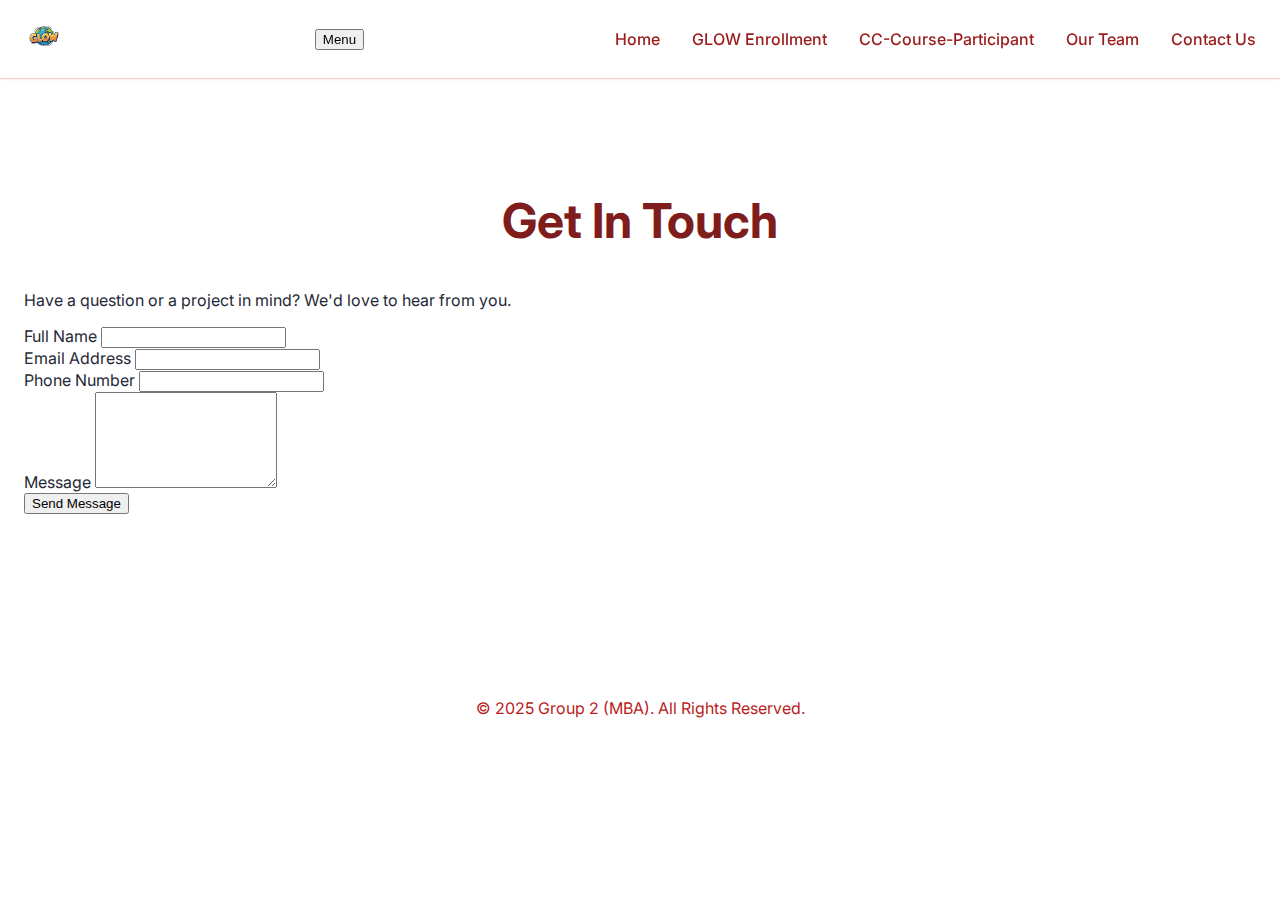
<file: contact.html>
<!DOCTYPE html>
<html lang="en">
<head>
    <meta charset="UTF-8">
    <meta name="viewport" content="width=device-width, initial-scale=1.0">
    <title>Contact Us | GLOW 2025</title>
    
    <link rel="preconnect" href="https://fonts.googleapis.com">
    <link rel="preconnect" href="https://fonts.gstatic.com" crossorigin>
    <link href="https://fonts.googleapis.com/css2?family=Inter:wght@400;500;600;700&display=swap" rel="stylesheet">

    <link rel="stylesheet" href="styles.css">
</head>
<body>

    <header class="site-header">
        <nav class="container nav-container">
            <a href="index.html" class="logo"><img src="lib/Logo.png" alt="CC - Class Logo" style="height: 40px;"></a>

            <button id="mobile-nav-toggle" aria-controls="primary-navigation" aria-expanded="false">
                <span class="sr-only">Menu</span> <span class="hamburger-line"></span>
                <span class="hamburger-line"></span>
                <span class="hamburger-line"></span>
            </button>
            <ul class="nav-links">
                <li><a href="index.html" class="nav-link">Home</a></li>
                <li><a href="https://io.telkomuniversity.ac.id/glow-2025-unlock-a-world-of-knowledge-innovation-and-cultural-discovery-at-telkom-university/" target="_blank" rel="noopener noreferrer" class="nav-link">GLOW Enrollment</a></li>
                <li><a href="cc-glow.html" class="nav-link">CC-Course-Participant</a></li>
                <li><a href="our-team.html" class="nav-link">Our Team</a></li>
                <li><a href="contact.html" class="nav-link contact-link">Contact Us</a></li>
            </ul>
        </nav>
    </header>

    <main class="container main-content">

        <section class="contact-form-section fade-in-section">
            <h1 class="main-heading">Get In Touch</h1>
            <p class="contact-subheading">
                Have a question or a project in mind? We'd love to hear from you.
            </p>

            <div class="contact-form-container">
                <form id="contact-form">
                    <div class="form-group">
                        <label for="name">Full Name</label>
                        <input type="text" id="name" name="name" required>
                    </div>
                    <div class="form-group">
                        <label for="email">Email Address</label>
                        <input type="email" id="email" name="email" required>
                    </div>
                    <div class="form-group">
                        <label for="phone">Phone Number</label>
                        <input type="tel" id="phone" name="phone" required>
                    </div>
                    <div class="form-group">
                        <label for="message">Message</label>
                        <textarea id="message" name="message" rows="6" required></textarea>
                    </div>
                    <button type="submit" id="submit-btn" class="submit-button">Send Message</button>
                </form>
                <div id="form-status"></div>
            </div>
        </section>

    </main>

    <footer class="site-footer">
        <div class="container footer-content">
            <p>© 2025 Group 2 (MBA). All Rights Reserved.</p>
        </div>
    </footer>

    <script src="script.js" defer></script>

</body>
</html>
</file>
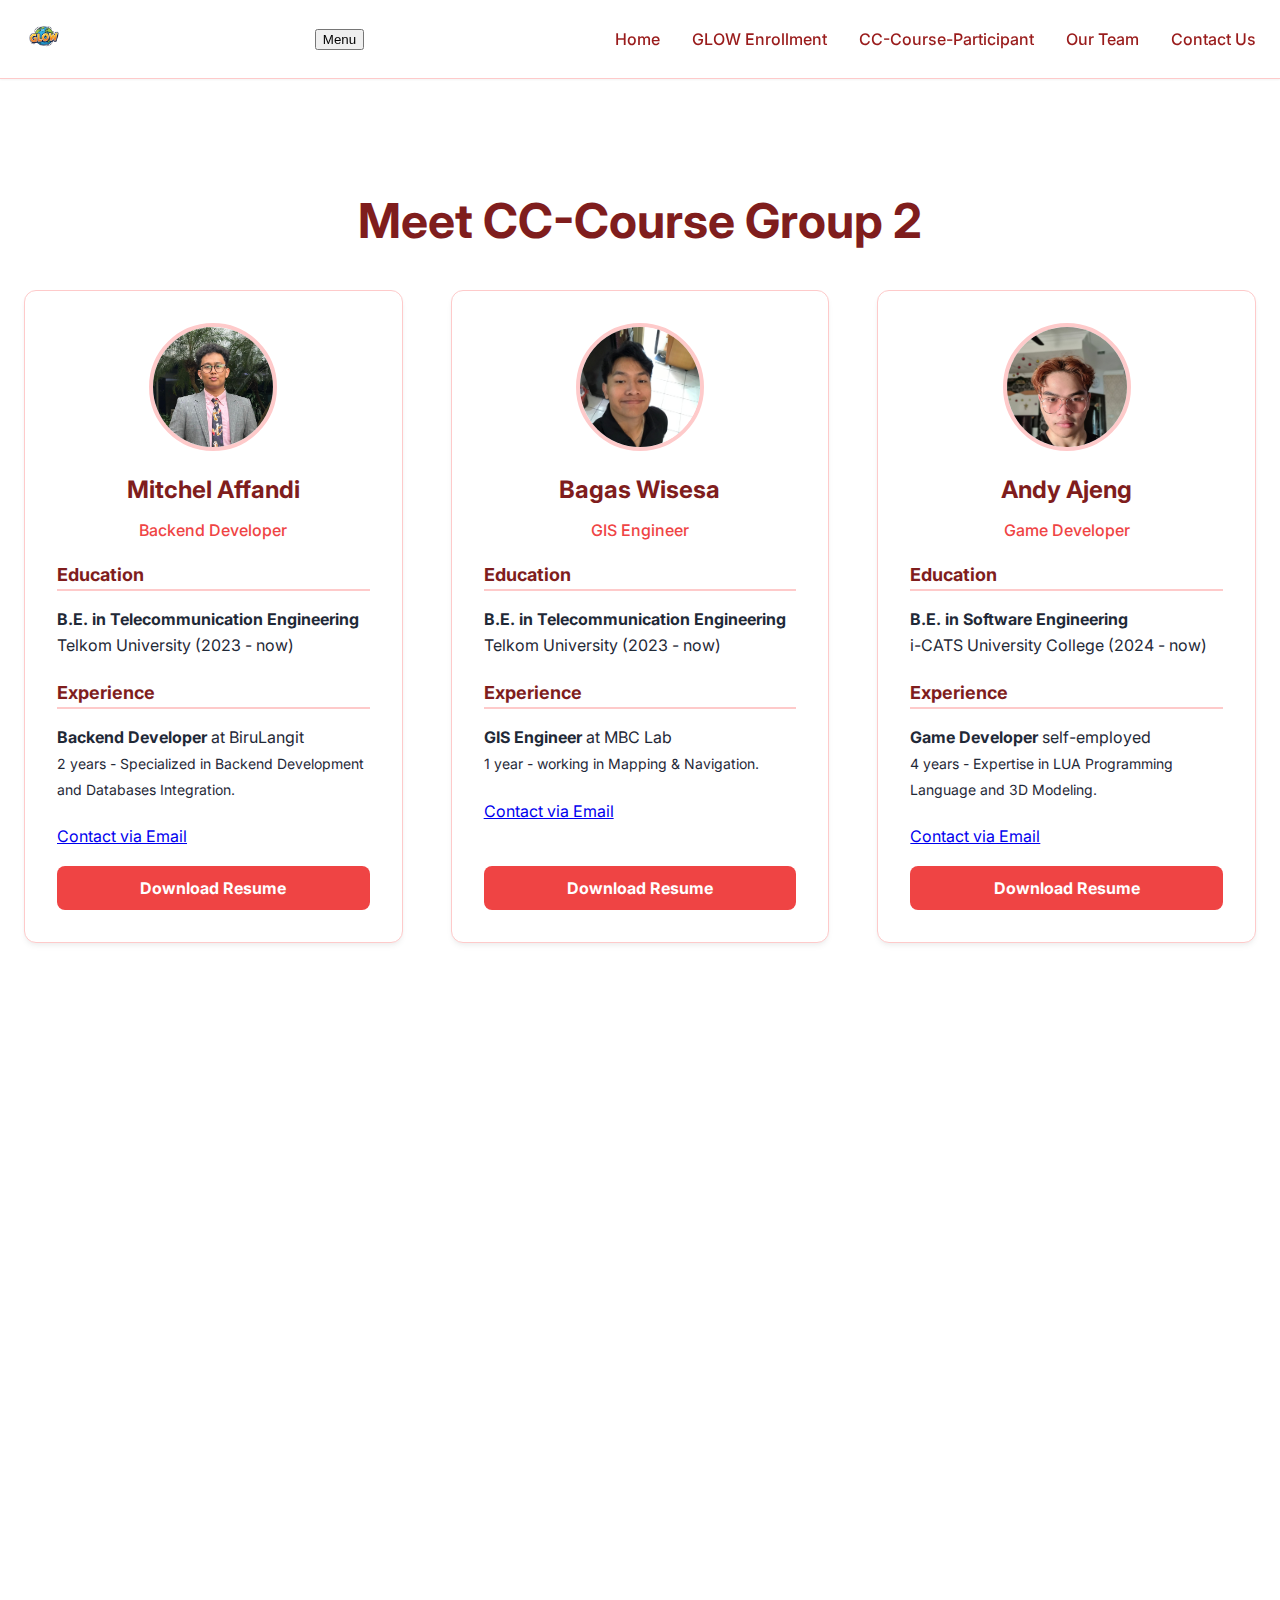
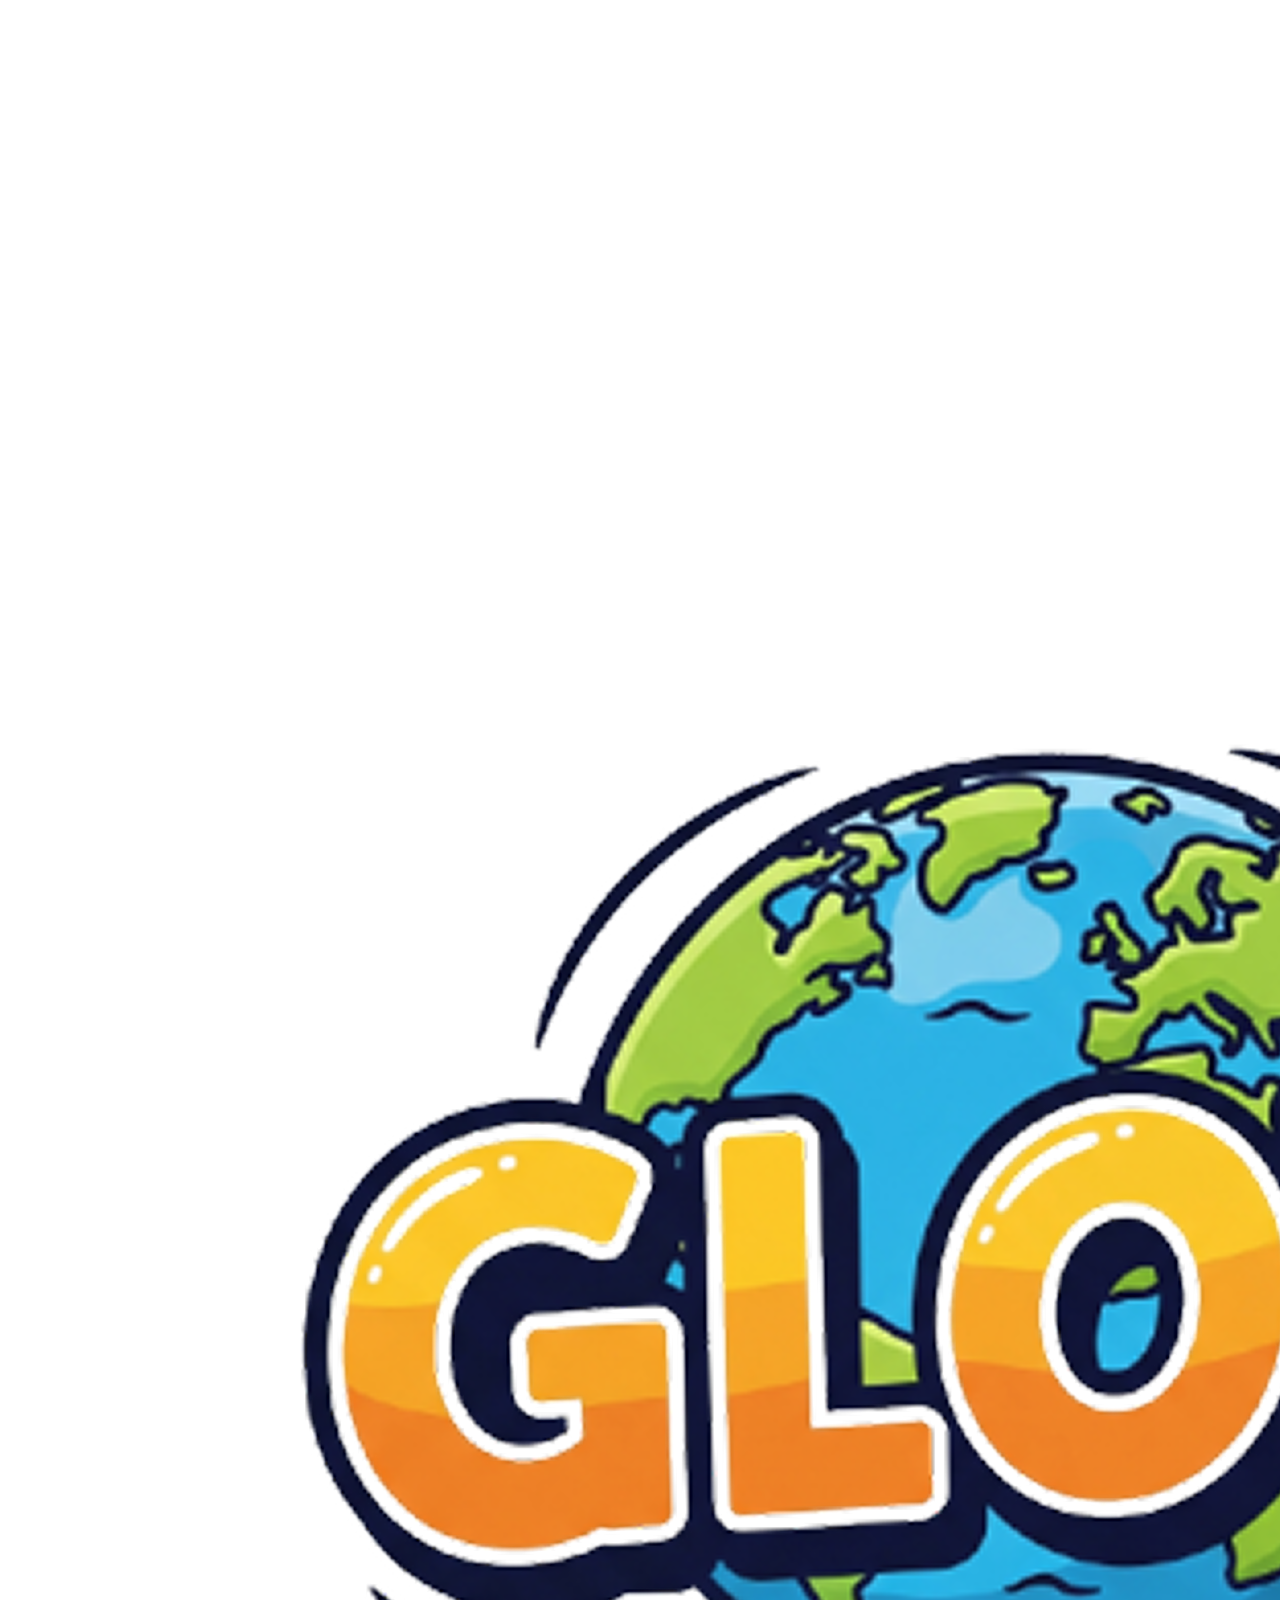
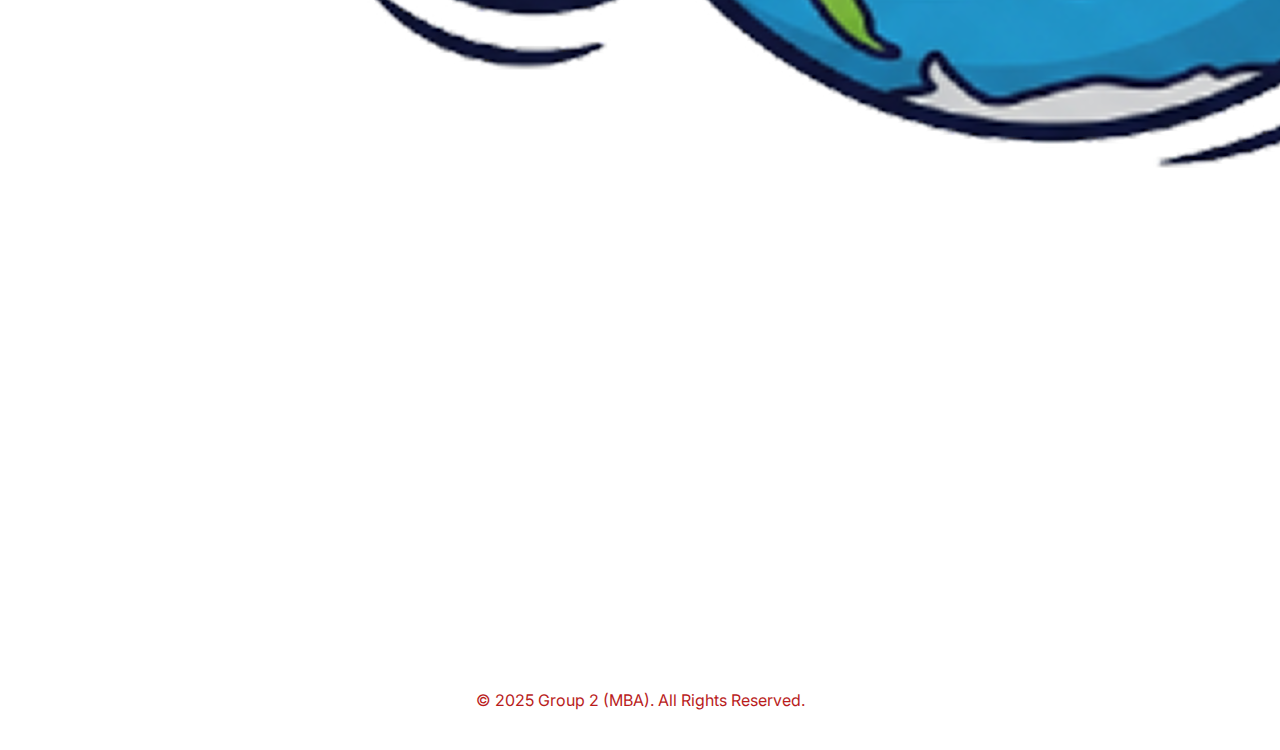
<file: our-team.html>
<!DOCTYPE html>
<html lang="en">
<head>
    <meta charset="UTF-8">
    <meta name="viewport" content="width=device-width, initial-scale=1.0">
    <title>Our Team | GLOW 2025</title>
    
    <link rel="preconnect" href="https://fonts.googleapis.com">
    <link rel="preconnect" href="https://fonts.gstatic.com" crossorigin>
    <link href="https://fonts.googleapis.com/css2?family=Inter:wght@400;500;600;700&display=swap" rel="stylesheet">

    <link rel="stylesheet" href="styles.css">
    
    <style>
        .video-container {
            text-align: center; /* Centers the iframe */
            margin-top: 2rem;
        }
        .video-container iframe {
            max-width: 100%; /* Makes the video responsive */
            border: 0;
            border-radius: 8px; /* Optional: adds rounded corners */
            box-shadow: 0 4px 8px rgba(0,0,0,0.1); /* Optional: adds a subtle shadow */
        }
    </style>
</head>
<body>

    <header class="site-header">
        <nav class="container nav-container">
            <a href="index.html" class="logo"><img src="lib/Logo.png" alt="CC - Class Logo" style="height: 40px;"></a>

            <button id="mobile-nav-toggle" aria-controls="primary-navigation" aria-expanded="false">
                <span class="sr-only">Menu</span> <span class="hamburger-line"></span>
                <span class="hamburger-line"></span>
                <span class="hamburger-line"></span>
            </button>
            <ul class="nav-links">
                <li><a href="index.html" class="nav-link">Home</a></li>
                <li><a href="https://io.telkomuniversity.ac.id/glow-2025-unlock-a-world-of-knowledge-innovation-and-cultural-discovery-at-telkom-university/" target="_blank" rel="noopener noreferrer" class="nav-link">GLOW Enrollment</a></li>
                <li><a href="cc-glow.html" class="nav-link">CC-Course-Participant</a></li>
                <li><a href="our-team.html" class="nav-link">Our Team</a></li>
                <li><a href="contact.html" class="nav-link contact-link">Contact Us</a></li>
            </ul>
        </nav>
    </header>

    <main class="container main-content">
        <section class="team-section fade-in-section">
            <h1 class="main-heading">Meet CC-Course Group 2</h1>
            
            <div class="team-grid">
                
                <div class="team-card">
                    <img src="lib/Mitch.jpg" alt="Mitchel Affandi" class="member-photo">
                    <h3 class="member-name">Mitchel Affandi</h3>
                    <p class="member-title">Backend Developer</p>
                    <div class="card-section">
                        <h4 class="card-subheading">Education</h4>
                        <p class="card-text"><strong>B.E. in Telecommunication Engineering</strong><br>
                            <span class="telkom-university">Telkom University</span> (2023 - now)
                        </p>
                    </div>
                    <div class="card-section">
                        <h4 class="card-subheading">Experience</h4>
                        <p class="card-text"><strong>Backend Developer</strong> at BiruLangit<br><span class="text-sm">2 years - Specialized in Backend Development and Databases Integration.</span></p>
                    </div>
                    <div class="card-actions">
                        <a href="https://drive.google.com/file/d/1heiyxq5bs8Tuw9cf-GJFBpcIwPPc2WoI/view?usp=sharing" target="_blank" rel="noopener noreferrer" class="resume-button">Download Resume</a>
                        <a href="mailto:mitch.affandi22@gmail.com" class="email-link">Contact via Email</a>
                    </div>
                </div>

                <div class="team-card">
                    <img src="lib/Bagas.jpg" alt="Bagas Wisesa" class="member-photo">
                    <h3 class="member-name">Bagas Wisesa</h3>
                    <p class="member-title">GIS Engineer</p>
                    <div class="card-section">
                        <h4 class="card-subheading">Education</h4>
                        <p class="card-text"><strong>B.E. in Telecommunication Engineering</strong><br>
                            <span class="telkom-university">Telkom University</span> (2023 - now)
                        </p>
                    </div>
                    <div class="card-section">
                        <h4 class="card-subheading">Experience</h4>
                        <p class="card-text"><strong>GIS Engineer</strong> at MBC Lab<br><span class="text-sm">1 year - working in Mapping & Navigation.</span></p>
                    </div>
                    <div class="card-actions">
                        <a href="https://drive.google.com/file/d/15afduEIUY2tb2IAAAsm5tOXpNkGiRXly/view?usp=sharing" target="_blank" rel="noopener noreferrer" class="resume-button">Download Resume</a>
                        <a href="mailto:mahardawisesa@gmail.com" class="email-link">Contact via Email</a>
                    </div>
                </div>

                <div class="team-card">
                    <img src="lib/Andy.jpg" alt="Andy Ajeng" class="member-photo">
                    <h3 class="member-name">Andy Ajeng</h3>
                    <p class="member-title">Game Developer</p>
                    <div class="card-section">
                        <h4 class="card-subheading">Education</h4>
                        <p class="card-text"><strong>B.E. in Software Engineering</strong><br>
                            <span class="icats-university">i-CATS University College</span> (2024 - now)
                        </p>
                    </div>
                    <div class="card-section">
                        <h4 class="card-subheading">Experience</h4>
                        <p class="card-text"><strong>Game Developer</strong> self-employed<br><span class="text-sm">4 years - Expertise in LUA Programming Language and 3D Modeling.</span></p>
                    </div>
                    <div class="card-actions">
                        <a href="https://drive.google.com/file/d/1wdwOLtY7c1-uSw4P0sQdtAgwANpm_7aA/view?usp=sharing" target="_blank" rel="noopener noreferrer" class="resume-button">Download Resume</a>
                        <a href="mailto:andyaj2003@gmail.com" class="email-link">Contact via Email</a>
                    </div>
                </div>

            </div>
        </section>

        <section class="documentation-section fade-in-section">
            <h2 class="main-heading" style="text-align: center; margin-top: 2rem;">Our Documentation</h2>
            <div class="video-container">
                <iframe 
                    src="https://drive.google.com/file/d/1WTKGGpnly1tQ_e4jbOF8bgvbu-HHDMLq/preview" 
                    width="854" 
                    height="480" 
                    allow="autoplay; fullscreen">
                </iframe>
            </div>
        </section>

        </main>

    <footer class="site-footer">
        <div class="container footer-content">
            <img src="lib/Logo.png" alt="GLOW 2025 Logo" class="footer-logo">
            <p>© 2025 Group 2 (MBA). All Rights Reserved.</p>
        </div>
    </footer>

    <script src="script.js" defer></script>

</body>
</html>
</file>
<file: styles.css>
/* Base and Font Styles */
:root {
    --red-50: #fee2e2;
    --red-100: #fecaca;
    --red-200: #fca5a5;
    --red-500: #ef4444;
    --red-600: #dc2626;
    --red-700: #b91c1c;
    --red-800: #991b1b;
    --red-900: #7f1d1d;
    --white: #ffffff;
    --gray-100: #f3f4f6;
    --gray-800: #1f2937;
}

/* Universal Box Sizing Rule (Best Practice) */
*, *::before, *::after {
    box-sizing: border-box;
}

html {
    scroll-behavior: smooth;
}

body {
    font-family: 'Inter', sans-serif;
    background-color: var(--white);
    color: var(--gray-800);
    margin: 0;
}

/* Container */
.container {
    width: 100%;
    margin-left: auto;
    margin-right: auto;
    padding-left: 1.5rem;
    padding-right: 1.5rem;
}

@media (min-width: 640px) {
    .container { max-width: 640px; }
}
@media (min-width: 768px) {
    .container { max-width: 768px; }
}
@media (min-width: 1024px) {
    .container { max-width: 1024px; }
}
@media (min-width: 1280px) {
    .container { max-width: 1280px; }
}

/* Header and Navigation */
.site-header {
    background-color: rgba(255, 255, 255, 0.8);
    backdrop-filter: blur(10px);
    position: sticky;
    top: 0;
    z-index: 50;
    box-shadow: 0 1px 2px 0 rgba(0,0,0,0.05);
    border-bottom: 1px solid var(--red-100);
}

.nav-container {
    display: flex;
    justify-content: space-between;
    align-items: center;
    padding-top: 1rem;
    padding-bottom: 1rem;
}

.logo {
    font-size: 1.5rem;
    font-weight: 700;
    color: var(--red-600);
    text-decoration: none;
}

.nav-links {
    display: flex;
    align-items: center;
    list-style: none;
    padding: 0;
    margin: 0;
    gap: 1rem;
    color: var(--red-800);
    font-weight: 500;
}

.nav-link {
    text-decoration: none;
    color: inherit;
    transition: color 0.3s ease;
}

.nav-link:hover {
    color: var(--red-500);
}

@media (min-width: 768px) {
    .nav-links {
        gap: 2rem;
    }
}

/* Main Content & Sections */
.main-content {
    padding-top: 3rem;
    padding-bottom: 3rem;
}
@media (min-width: 768px) {
    .main-content {
        padding-top: 5rem;
        padding-bottom: 5rem;
    }
}

.event-section, .team-section, .skills-section, .bridge-section {
    margin-bottom: 5rem;
}
@media (min-width: 768px) {
    .event-section, .team-section, .skills-section, .bridge-section {
        margin-bottom: 8rem;
    }
}

.main-heading {
    font-size: 2.25rem;
    font-weight: 700;
    color: var(--red-900);
    margin-bottom: 2.5rem; /* Increased margin */
    text-align: center;
}
@media (min-width: 768px) {
    .main-heading {
        font-size: 3rem;
    }
}

.section-heading {
    font-size: 1.875rem;
    font-weight: 700;
    text-align: center;
    color: var(--red-900);
    margin-bottom: 3rem;
}
@media (min-width: 768px) {
    .section-heading {
        font-size: 2.25rem;
    }
}

/* EVENT SECTION: SIDE-BY-SIDE LAYOUT */
.event-layout {
    display: flex;
    flex-direction: column; /* Mobile-first: stacks vertically by default */
    align-items: center;
    gap: 2rem;
}

@media (min-width: 768px) { /* On medium screens and up, go side-by-side */
    .event-layout {
        flex-direction: row;
        align-items: flex-start; /* Align to the top */
        gap: 3rem;
    }
}

.event-poster-container {
    flex: 1; /* Takes up 1 part of the available space */
    max-width: 400px; /* Prevents poster from becoming too large */
}

.event-poster {
    width: 100%;
    height: auto;
    border-radius: 0.75rem;
    box-shadow: 0 10px 20px rgba(0,0,0,0.1);
    border: 1px solid var(--red-100);
}

.event-text {
    flex: 1.5; /* Takes up 1.5 parts of the space, giving it more room */
    text-align: center; /* Center text on mobile */
}

@media (min-width: 768px) {
    .event-text {
        text-align: left; /* Align text to the left on desktop */
    }
}

.event-text p {
    margin: 0 0 1rem 0;
    line-height: 1.7;
    font-size: 1.125rem;
    color: var(--gray-800);
}

.lecturer-list {
    list-style: none;
    padding: 0;
    margin: 1.5rem 0;
    text-align: left;
}

.lecturer-list li {
    margin-bottom: 0.75rem;
    font-size: 1rem;
    color: var(--gray-800);
    line-height: 1.6;
}

/* Bridge Section */
.bridge-section {
    text-align: center;
    padding: 3rem 1.5rem;
    background-color: var(--red-50);
    border-radius: 0.75rem;
    border-top: 2px solid var(--red-100);
    border-bottom: 2px solid var(--red-100);
}
.bridge-heading {
    font-size: 1.5rem;
    font-weight: 700;
    color: var(--red-800);
    margin-top: 0;
    margin-bottom: 1rem;
}
.bridge-section p {
    max-width: 48rem;
    margin: 0 auto;
    line-height: 1.6;
    font-size: 1.125rem;
}


/* Team Grid & Cards */
.team-grid {
    display: grid;
    grid-template-columns: 1fr;
    gap: 2rem;
}
@media (min-width: 768px) {
    .team-grid {
        grid-template-columns: repeat(2, 1fr);
        gap: 3rem;
    }
}
@media (min-width: 1024px) {
    .team-grid {
        grid-template-columns: repeat(3, 1fr);
    }
}

.team-card {
    background-color: var(--white);
    padding: 2rem;
    padding-bottom: 6rem;
    border-radius: 0.75rem;
    box-shadow: 0 4px 6px -1px rgba(0,0,0,0.05), 0 2px 4px -1px rgba(0,0,0,0.03);
    transition: box-shadow 0.3s ease, transform 0.3s ease;
    border: 1px solid var(--red-100);
    position: relative;
}

.team-card:hover {
    transform: translateY(-0.5rem);
    box-shadow: 0 20px 25px -5px rgba(0,0,0,0.1), 0 10px 10px -5px rgba(0,0,0,0.04);
}

.member-photo {
    width: 8rem;
    height: 8rem;
    border-radius: 9999px;
    margin: 0 auto 1.5rem auto;
    border: 4px solid var(--red-100);
    display: block;
    object-fit: cover;
}

.member-name {
    font-size: 1.5rem;
    font-weight: 700;
    text-align: center;
    color: var(--red-900);
    margin: 0;
}

.member-title {
    text-align: center;
    color: var(--red-500);
    font-weight: 500;
    margin-bottom: 1.5rem;
}

.card-section {
    margin-bottom: 1.5rem;
}

.card-section:last-of-type {
    margin-bottom: 0;
}

.card-subheading {
    font-weight: 700;
    font-size: 1.125rem;
    color: var(--red-900);
    margin-bottom: 0.5rem;
    border-bottom: 2px solid var(--red-100);
    padding-bottom: 0.25rem;
}

.card-text {
    color: var(--gray-800);
    line-height: 1.6;
}

.card-text .text-sm {
    font-size: 0.875rem;
}

.resume-button {
    position: absolute;   
    bottom: 2rem;         
    left: 2rem;           
    right: 2rem;          
    width: auto;          
    
    display: block;
    text-align: center;
    background-color: var(--red-500);
    color: var(--white);
    font-weight: 700;
    padding: 0.75rem 1.5rem;
    border-radius: 0.5rem;
    text-decoration: none;
    transition: background-color 0.3s ease;
}

.resume-button:hover {
    background-color: var(--red-600);
}

/* Contact Section */
.contact-section {
    text-align: center;
    background-color: var(--red-50);
    padding: 4rem 1.5rem;
    border-radius: 0.75rem;
}

.contact-section .sub-heading {
    margin-bottom: 2rem;
}

.contact-info {
    display: flex;
    flex-direction: column;
    justify-content: center;
    align-items: center;
    gap: 1rem;
    color: var(--red-800);
}

@media (min-width: 768px) {
    .contact-info {
        flex-direction: row;
        gap: 2rem;
    }
}

/* ===== NEW EMAIL LINK STYLE ===== */
.contact-link {
    color: inherit;
    text-decoration: none;
    font-weight: 500;
    transition: color 0.3s ease, text-decoration 0.3s ease;
}

.contact-link:hover {
    color: var(--red-600);
    text-decoration: underline;
}
/* ===== END OF NEW STYLE ===== */


/* Footer */
.site-footer {
    background-color: var(--white);
    margin-top: 4rem;
}

.footer-content {
    padding-top: 1.5rem;
    padding-bottom: 1.5rem;
    text-align: center;
    color: var(--red-700);
}

/* Fade-in Animation */
.fade-in-section {
    opacity: 0;
    transform: translateY(20px);
    transition: opacity 0.6s ease-out, transform 0.6s ease-out;
}

.fade-in-section.is-visible {
    opacity: 1;
    transform: translateY(0);
}
</file>
